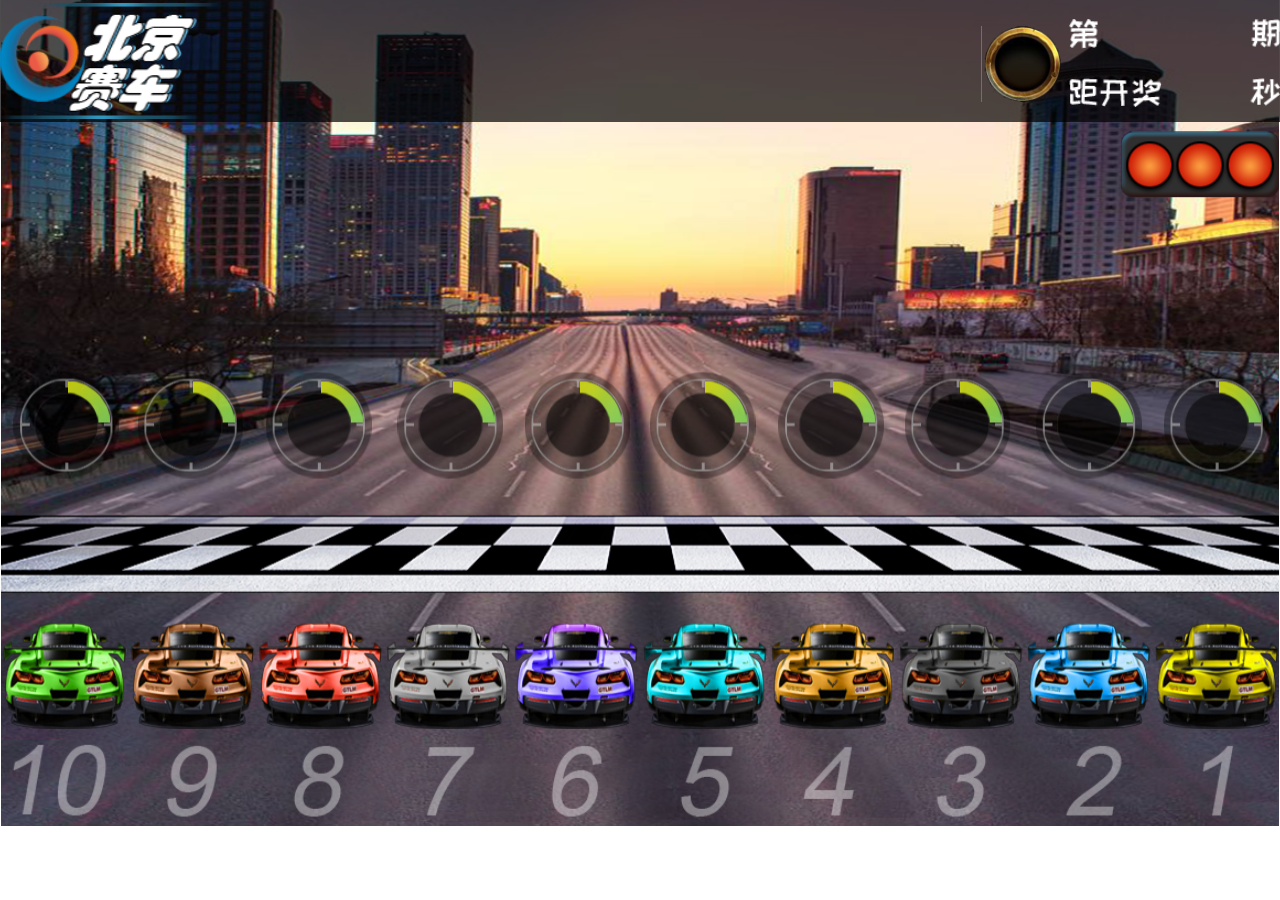
<file: bjscpk10/index.html>
<!DOCTYPE html>
<html>
	<head>
		<meta charset="utf-8">
		<meta name="format-detection" content="telephone=no">
		<meta name="viewport" content="width=device-width,initial-scale=1.0,minimum-scale=1.0,maximum-scale=1.0,user-scalable=no" />
		
		<title></title>
		<style>
			#ygsc .fantan,
			#ygsc .notfantan{
				display: none;
			}
		</style>
	</head>
	<link rel="stylesheet" href="../css/spine.css" type="text/css">
<body id="ygsc">
	
	<div id="Animation">
		<header id="headinfo">
			<ul>
				<li class="logoimg">
					<div class="alllogo"><img width="100%" src="../img/logo.png"></div>
					<div class="notfantan gamelogo "><img  width="100%" src="../img/logo/bjsc.png"></div>
					<div class="fantan gamelogo_ft"><img  width="100%" src="../img/logo/bjsc_ft.png"></div>
				</li>
				<li class="qiuhaos">
					<dl>
						<dd><span class=""></span></dd>
						<dd><span class=""></span></dd>
						<dd><span class=""></span></dd>
						<dd><span class=""></span></dd>
						<dd><span class=""></span></dd>
						<dd><span class=""></span></dd>
						<dd><span class=""></span></dd>
						<dd><span class=""></span></dd>
						<dd><span class=""></span></dd>
						<dd><span class=""></span></dd>
					</dl>
				</li>
				<li class="fantan">
					<div><i></i><span id="fantan"></span></div>
				</li>
				<li class="gameinfo">
					<p class="tip1"><img width="100%" src="../img/tip1.png" /><span id="drawIssue" style="transform: scale(1);"></span></p>
					<p class="tip2"><img width="100%" src="../img/tip2.png" /><span id="daojitime" style="font-size: 3vw;top:-0.035vw"></span></p>
					<p class="tip3" style="display: none;"><img width="60%" src="../img/tip3.png" /></span></p>
				</li>
			</ul>
		</header>
		<div class="winNum">
			<ul>
				<li><span class="no2"></span></li>
				<li><span class="no1"></span></li>
				<li><span class="no3"></span></li>
			</ul>
		</div>
		
		<div class="winCar">
			<ul>
				<li class="car_no2">
					<img src="../img/scno2/6.png"  />
				</li>
				<li class="car_no1">
					<img src="../img/scno1/10.png"  />
				</li>
				<li class="car_no3">
					<img src="../img/scno2/7.png"  />
				</li>
			</ul>
		</div>
		<div id="gameCanvas"></div>
		<div id="loading">
			<img src="../img/loading2.gif" />
		</div>
	</div>
	
	<script src="../js/jquery-3.1.0.min.js"></script>
	<script src="../js/three.min.js"></script>
    <!-- <script src="../js/Stats.js"></script>-->
	<script src="../js/spine-threejs.js"></script>
	<script src="../js/my-new-scene.js"></script>
<script>
	
	var saiche = {
		sence:null,
		vdata:{},
		fantan:"1",//是否蕃摊0不是；1是
		getData:{},
		urlType:"all",
		isPlaySence:false,//默认没有播放动画
		get_game_timmer:null,
		drawTime:null,
		isRefreshGetData:true,
		init:function(){
			var _this = this;
			
			var canshu = location.href.split('?')[1];
			if(canshu)
			{
				canshu = canshu.split("&");
				$.each(canshu,function(i,v){
					if(v&&(/^fantan=/).test(v)){
						_this.fantan = v.replace('fantan=', '');
					}
					if(v&&(/^type=/).test(v)){
						_this.urlType = v.replace('type=', '');
					}
				})
			}
			
			this.initPage();
			this.initData();
			this.sence = new mySence(this.vdata);
			this.sence.resetSpeed("onecar")
			this.refresh();
			this.bind();
			this.onloadImg();
		},
		initPage:function(){
			if(this.urlType == "game")
			{
				$("#headinfo").hide()
			}else
			{
				$("#headinfo").show()
			}
			if(this.fantan == "1")
			{
				$("#Animation").addClass("Animation_ft")
				$(".fantan").show()
				$(".notfantan").hide()
			}else
			{
				$(".fantan").hide()
				$(".notfantan").show()
			}
		},
		onloadImg:function(){
			var i = 1
			for(i;i<=10;i++)
			{
				var img=new Image();
				img.src="../img/scno1/"+ i +".png";
				img=new Image();
				img.src="../img/scno2/"+ i +".png";
//			    img.onload=function(){
//			        xx();
//			　　
//			    }
			}
			
		        
		},
		bind:function(){
			var _this = this;
			$(window).resize(function () {
				_this.sence.resize();
			})
			document.addEventListener("visibilitychange", function(){
		        if(document.hidden){
		            //这里写切换到后台的时候要保存的东西
		        }else{
		        	_this.resetplay()
		            //这里写重后台返回来的时候触发的方法    
		        }
		    });
		},
		initData:function(){
			var i = 0
			var carChild = {}
			for(i;i<10;i++)
			{
				var y = 238+(45*i)
				var carnum = (i+1)
				carChild["car"+carnum] = {
					id:20+i,
					animationame: "run_car"+carnum,
					x: 0,
					y: -y,
					z: 20,
					speedx:1,
					play:false,
					fixed:false,
					visible:false
				}
			}
			var gameData = {
				mainpage:{
					filename: "mainpage",
					visible:true,
					child:{
						mainpage:{
							id:2,
							animationame: "standby",
							x: 0,
							y: 0,
							z: 0,
							child:null,
							visible:true,
							play:true
						}
					}
				},
				onecar:{
					filename: "onecar",
					visible:false,
					child:carChild
				}
			}
			
			if(this.urlType != "head")
			{
				this.vdata = gameData
			}
		},
		refresh:function(){
			var _this = this;
			if(this.get_game_timmer)
			{
				clearInterval(this.get_game_timmer)
				this.get_game_timmer = null;
			}
			if(this.player_timmers)
			{
				clearInterval(this.player_timmers)
				this.player_timmers = null;
			}
			
			this.getGame();
			this.get_game_timmer = setInterval(function() {
				_this.getGame();
			}, 15000); 
		},
		refreshPlay:function()
		{
			var me = this;
			clearInterval(me.get_game_timmer)
			me.get_game_timmer = null;
			clearInterval(me.player_timmers)
			me.player_timmers = null;
			me.getGame();
			me.get_game_timmer = setInterval(function() {
				me.getGame();
			}, 15000); 
		},
		getGame: function() {
			var _this = this;
			$.ajax({
		         url: hostUrl +"index.php?r=sys/server-time",
		         type: "GET",
		         dataType: "jsonp",
		         jsonpCallback: "showData",  //指定回调函数名称
		         success: function (res) {
		         	if(res)
		         	{
		         		_this.getKJinfo(res)
		         	}else
		         	{
		         		_this.getGame();
		         	}
		            
		         },
		         error: function () {
		         	_this.getGame();
		         }
		  });
		},
		getKJinfo: function(res) {
			var _this = this;
			$.ajax({
		         url: hostUrl +"kaijiang/bjscpk10.json?v="+(new Date().getTime()),
		         type: "GET",
		         dataType: "json",
		         success: function (data) {
		         	_this.getData = data
		         	if(!data)
		         	{
		         		//如果没有数据，那么重新获取
		         		_this.getGame();
		         	}
		         	if(data.drawTime != _this.drawTime)
					{
						_this.setData(data)
					}
					var djstime = parseInt(new Date( data.drawTime.replace(/-/g, '/')).getTime()/1000);    // 当前时间戳
					djstime = djstime - res.server_time
		         	
		         	
		         	if(_this.drawTime && data.drawTime != _this.drawTime)
		         	{
		         		
		         		//如果原来的期数已经设置并存在，
		         		//并且和新获取的期数时间不一样
		         		//说明已经开奖
		         		if(_this.sence.getIsPlay("mainpage","run_BG")  || _this.urlType == "head")
		         		{
		         			_this.showWin(data)
		         		}
		         		
		         		
		         	}else{
		         		//开盘状态需要倒计时
		         		_this.countDown(djstime,data);
						
		         	}
		         	_this.drawTime = data.drawTime
		         	djstime = null
		         },
		         error: function () {
		         	_this.getKJinfo(res);
		         }
			});
		},
		countDown:function (djstime,data) {
			
			var _this = this
			_this.setMyTime(djstime,data);
			if(_this.player_timmers)
			{
				clearInterval(_this.player_timmers);
				_this.player_timmers = null;
			}
			
			_this.player_timmers = setInterval(function(){
				djstime--;
				_this.setMyTime(djstime,data);
			},1000);
		},
		setMyTime:function (time,data) {
			var _this = this;
			if(time == 4 )
			{
				_this.isPlaySence = false
			}
			if(time<0)
			{
				$("#daojitime").html("")
				
				if(_this.isRefreshGetData)
				{
					
					_this.isRefreshGetData = false
					var t=null
					t = setTimeout(function(){
						_this.refreshPlay()
						clearTimeout(t)
						t = null
						_this.isRefreshGetData = true
					},1000)
					
				}
				//return false;
			}else
			{
				
				if(_this.urlType != "game")
				{
					var drawTime = data.drawTime.substr(10,6);
					$("#daojitime").html(time);
				}
			}
			//如果倒计时4秒，那么就需要跑车了，开关打开
			if( _this.sence.getloadIsComplete())
			{
				//如果当前动画还未播放
				if(!_this.isPlaySence)
				{
					_this.isPlaySence = true
					if(time <= 4)
					{
						//倒计时到第四秒的时候就需要跑车了
						_this.paoche()
					}else
					{
						//如果倒计时>4，那么要一直显示车载等待状态
						_this.standby()
					}
				}
			}
		},
		standby: function(res) {
			//显示等待状态
			this.sence.addplay("mainpage","standby",true)
			if(this.urlType != "game"){
				$(".tip2").show()
				$(".tip3").hide()
			}
			
		},
		paoche: function(res) {
			
			var _this = this
			//开始准备跑
			this.sence.addplay("mainpage","ready",false)
			
			var t = null;
			//四秒后
			t = setTimeout(function(){
				//显示赛道
				//所有赛车开始跑
				_this.sence.addplay("mainpage","run_BG",true)
				_this.sence.setVisibleForGroup("onecar",true)
				_this.sence.addPlayProup("onecar")
				clearTimeout(t)
				t=null
			},4000)
			var t2 = null;
			//四秒后
			t2 = setTimeout(function(){
				//右上角显示等待开奖字样
				if(_this.urlType != "game"){
					$(".tip2").hide()
					$(".tip3").show()
				}
				clearTimeout(t2)
				t2=null
			},5000)
			
//			var t3=null
//			t3 = setTimeout(function(){
//				_this.showWin(_this.getData)
//				clearTimeout(t3)
//				t3 = null
//			},8000)
		},
		showRush:function(code,speedx,delay){
			var _this = this
			var t1 = null
			t1 = setTimeout(function(){
				_this.sence.addplay("car"+code,"run_car"+ code +"_rush",true)
			
				_this.sence.setchildData({name:"car"+code,data:{speedx : speedx,fixed : true}})
				clearTimeout(t1)
				t1=null
			},delay)
		},
		showWin : function(data){
			var _this = this;
			var i;
			for(i in data.code){
				var code = parseInt(data.code[i]);
				var speedx = 0;
				var delay = 600;
				if(i<=2)
				{
					speedx = 15 - (i*6/2);
					var delay = i+1
					delay *= delay
					_this.showRush(code,speedx,delay);
				}
			}
			
			//3秒后显示结束主场景
			var t1 = setTimeout(function(){
				_this.sence.setVisibleForGroup("onecar",false);
				_this.sence.addplay("mainpage","finish",true);
				clearTimeout(t1)
				t1=null
			},2500);
			var t4 = setTimeout(function(){
				
				_this.showHideWinNum("show",data.code[0],data.code[1],data.code[2])
				
				clearTimeout(t4)
				t4=null
				
			},2515);
//			var t5 = setTimeout(function(){
//				clearTimeout(t5)
//				t5=null
//			},2535);
			//10秒后，重置游戏画面，说明结束画面你用了15秒
			var t3 = null
			t3 = setTimeout(function(){
				_this.resetplay()
				clearTimeout(t3)
				t3=null
			},10000)
			
		},
		resetplay : function(){
			this.showHideWinNum()
			this.sence.resetGroup(["onecar","mainpage"])
			this.sence.resetSpeed("onecar")
			this.refreshPlay()
			this.isPlaySence = false
			
		},
		showHideWinNum: function(type,no1,no2,no3){
			if(this.urlType != "head")
			{
				var type = arguments[0]
				if(type == "show")
				{
					var no1 = parseInt(arguments[1]);
					var no2 = parseInt(arguments[2]);
					var no3 = parseInt(arguments[3]);
					
					$(".no1").html(no1)
					$(".no2").html(no2)
					$(".no3").html(no3)
					
					$(".car_no1 img").attr("src","../img/scno1/"+no1+".png");
					$(".car_no2 img").attr("src","../img/scno2/"+no2+".png");
					$(".car_no3 img").attr("src","../img/scno2/"+no3+".png");
					
					$(".winNum").show()
					$(".winCar").show()
				}else
				{
					$(".winNum").hide()
					$(".winCar").hide()
				}
			}
		},
		setData : function(data){
			var _this = this
			if(_this.urlType != "game"){
				//当前期数
				$("#drawIssue").html(data.drawIssue)
				if(_this.fantan == "1")
				{
					var fan = parseInt(data.code[0]) + parseInt(data.code[1]) + parseInt(data.code[2])
					fan = fan%4
					if(fan == 0)
					{
						fan = 4
					}
					$("#fantan").html(fan)
				}
				var i = 0
				for(i;i<10;i++)
				{
					var qiuhao = $(".qiuhaos dd:eq("+i+") span")
					qiuhao.removeClass()
					qiuhao.addClass("n"+parseInt(data.code[i]))
				}
				$("#ygsc .qiuhaos dl").show()
			
			}
		}
	}
	$(document).ready(function(){
	 	saiche.init()
	});

	
	
	
	
</script>
</body>
</html>
</file>
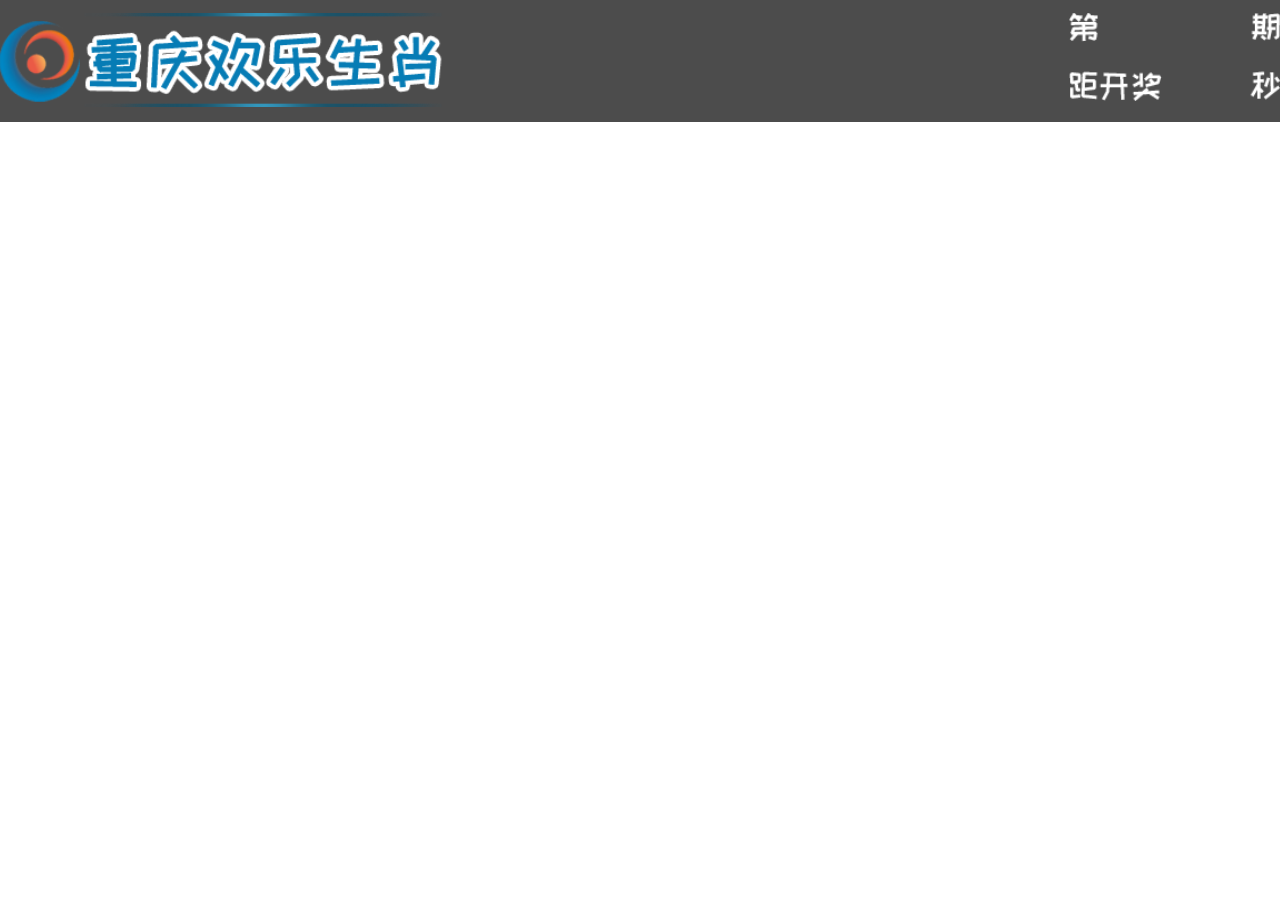
<file: cqssc2/index.html>
<!DOCTYPE html>
<html>
	<head>
		<meta charset="utf-8">
		<meta name="format-detection" content="telephone=no">
		<meta name="viewport" content="width=device-width,initial-scale=1.0,minimum-scale=1.0,maximum-scale=1.0,user-scalable=no" />
		
		<title></title>
		<style>
			#ygsc .fantan,
			#ygsc .notfantan{
				display: none;
			}
		</style>
	</head>
	<link rel="stylesheet" href="../css/spine.css" type="text/css">
<body id="ssc">
	
	<div id="Animation">
		<header id="headinfo">
			<ul>
				<li class="logoimg">
					<div class="alllogo"><img width="100%" src="../img/logo.png"></div>
					<div class="gamelogo "><img  width="100%" src="../img/logo/cqhlsx.png"></div>
				</li>
				<li class="qiuhaos">
					<dl>
						<dd><span class=""></span></dd>
						<dd><span class=""></span></dd>
						<dd><span class=""></span></dd>
						<dd><span class=""></span></dd>
						<dd><span class=""></span></dd>
					</dl>
				</li>
				<li class="fantan">
					<div>
						<span id="fantan1"></span>
					</div>
					<div>
						<span id="fantan2"></span>
					</div>
				</li>
				<li class="gameinfo">
					<p class="tip1"><img width="100%" src="../img/tip1.png" /><span id="drawIssue" style=""></span></p>
					<p class="tip2"><img width="100%" src="../img/tip2.png" /><span id="daojitime" style="font-size: 3vw;top:-0.035vw"></span></p>
					<p class="tip3" style="display: none;"><img width="60%" src="../img/tip3.png" /></span></p>
				</li>
			</ul>
		</header>
		<div class="winNum">
			<ul>
				<li id="num_no0"><span></span></li>
				<li id="num_no1"><span></span></li>
				<li id="num_no2"><span></span></li>
				<li id="num_no3"><span></span></li>
				<li id="num_no4"><span></span></li>
			</ul>
		</div>
		<div id="gameCanvas"></div>
		<div id="loading">
			<img src="../img/loading2.gif" />
		</div>
	</div>
	
	<script src="../js/jquery-3.1.0.min.js"></script>
	<script src="../js/three.min.js"></script>
    <!-- <script src="../js/Stats.js"></script>-->
	<script src="../js/spine-threejs.js"></script>
	<script src="../js/my-new-scene.js"></script>
<script>
	
	var saiche = {
		sence:null,
		vdata:{},
		fantan:"0",//是否蕃摊0不是；1是
		getData:{},
		urlType:"all",
		isPlaySence:false,//默认没有播放动画
		get_game_timmer:null,
		drawTime:null,
		isRefreshGetData:true,
		init:function(){
			var _this = this;
			
			var canshu = location.href.split('?')[1];
			if(canshu)
			{
				canshu = canshu.split("&");
				$.each(canshu,function(i,v){
					if(v&&(/^fantan=/).test(v)){
						_this.fantan = v.replace('fantan=', '');
					}
					if(v&&(/^type=/).test(v)){
						_this.urlType = v.replace('type=', '');
					}
				})
			}
			
			this.initPage();
			this.initData();
			this.sence = new mySence(this.vdata);
			
			this.refresh();
			this.bind();
		},
		initPage:function(){
			if(this.urlType == "game")
			{
				$("#headinfo").hide()
			}else
			{
				$("#headinfo").show()
			}
			if(this.fantan == "1")
			{
				$("#Animation").addClass("Animation_ft")
				$(".fantan").show()
				$(".notfantan").hide()
			}else
			{
				$(".fantan").hide()
				$(".notfantan").show()
			}
		},
		bind:function(){
			var _this = this;
			$(window).resize(function () {
				_this.sence.resize();
			})
			document.addEventListener("visibilitychange", function(){
		        if(document.hidden){
		            //这里写切换到后台的时候要保存的东西
		        }else{
		        	_this.resetplay()
		            //这里写重后台返回来的时候触发的方法    
		        }
		    });
		},
		initData:function(){
			var i = 0
			var dxdsChild = {}
			for(i;i<5;i++)
			{
				var x2 = 287.5+(145*i)
				dxdsChild["dx"+i] = {
					id:20+i,
					animationame: "big",
					x: x2,
					y: -350,
					z: 20,
					play:false,
					visible:false
				}
				dxdsChild["ds"+i] = {
					id:20+i,
					animationame: "Singular",
					x: x2,
					y: -537.5,
					z: 20,
					play:false,
					visible:false
				}
			}
			var gameData = {
				mainpage:{
					filename: "mainpage",
					visible:true,
					child:{
						mainpage:{
							id:2,
							animationame: "standby",
							x: 0,
							y: 0,
							z: -1,
							child:null,
							play:false,
							visible:true
						}
					}
				},
				dxds:{
					filename: "dxds",
					visible:false,
					child:dxdsChild
				}
			}
			if(this.urlType == "head")
			{
				this.vdata = {}
			}else
			{
				this.vdata = gameData
			}
		},
		refresh:function(){
			var _this = this;
			if(this.get_game_timmer)
			{
				clearInterval(this.get_game_timmer)
				this.get_game_timmer = null;
			}
			if(this.player_timmers)
			{
				clearInterval(this.player_timmers)
				this.player_timmers = null;
			}
			
			this.getGame();
			this.get_game_timmer = setInterval(function() {
				_this.getGame();
			}, 15000); 
		},
		refreshPlay:function()
		{
			var me = this;
			clearInterval(me.get_game_timmer)
			me.get_game_timmer = null;
			clearInterval(me.player_timmers)
			me.player_timmers = null;
			me.getGame();
			me.get_game_timmer = setInterval(function() {
				me.getGame();
			}, 15000); 
		},
		getGame: function() {
			var _this = this;
			$.ajax({
		         url: hostUrl +"index.php?r=sys/server-time",
		         type: "GET",
		         dataType: "jsonp",
		         jsonpCallback: "showData",  //指定回调函数名称
		         success: function (res) {
		         	if(res)
		         	{
		         		_this.getKJinfo(res)
		         	}else
		         	{
		         		_this.getGame();
		         	}
		            
		         },
		         error: function () {
		         	_this.getGame();
		         }
		  });
		},
		getKJinfo: function(res) {
			var _this = this;
			$.ajax({
		         url: hostUrl +"kaijiang/cqssc.json?v="+(new Date().getTime()),
		         type: "GET",
		         dataType: "json",
		         success: function (data) {
		         	_this.getData = data
		         	if(!data)
		         	{
		         		//如果没有数据，那么重新获取
		         		_this.getGame();
		         	}
		         	if(data.drawTime != _this.drawTime)
					{
						_this.setData(data)
					}
					var djstime = parseInt(new Date( data.drawTime.replace(/-/g, '/')).getTime()/1000);    // 当前时间戳
					djstime = djstime - res.server_time
		         	
		         	
		         	if(_this.drawTime && data.drawTime != _this.drawTime)
		         	{
		         		
		         		//如果原来的期数已经设置并存在，
		         		//并且和新获取的期数时间不一样
		         		//说明已经开奖
		         		if(_this.sence.getIsPlay("mainpage","start")  || _this.urlType == "head")
		         		{
		         			_this.showWin(data)
		         		}
		         		
		         		
		         	}else{
		         		//开盘状态需要倒计时
		         		_this.countDown(djstime,data);
						
		         	}
		         	_this.drawTime = data.drawTime
		         	djstime = null
		         },
		         error: function () {
		         	_this.getKJinfo(res);
		         }
			});
		},
		countDown:function (djstime,data) {
			
			var _this = this
			_this.setMyTime(djstime,data);
			if(_this.player_timmers)
			{
				clearInterval(_this.player_timmers);
				_this.player_timmers = null;
			}
			
			_this.player_timmers = setInterval(function(){
				djstime--;
				_this.setMyTime(djstime,data);
			},1000);
		},
		setMyTime:function (time,data) {
			var _this = this;
			if(time == 0 )
			{
				_this.isPlaySence = false
			}
			if(time<0)
			{
				$("#daojitime").html("")
				
				if(_this.isRefreshGetData)
				{
					
					_this.isRefreshGetData = false
					var t=null
					t = setTimeout(function(){
						_this.refreshPlay()
						clearTimeout(t)
						t = null
						_this.isRefreshGetData = true
					},1000)
					
				}
				//return false;
			}else
			{
				
				if(_this.urlType != "game")
				{
					var drawTime = data.drawTime.substr(10,6);
					$("#daojitime").html(time);
				}
			}
			//如果倒计时4秒，那么就需要跑车了，开关打开
			if( _this.sence.getloadIsComplete())
			{
				//如果当前动画还未播放
				if(!_this.isPlaySence)
				{
					_this.isPlaySence = true
					if(time <= 0)
					{
						//倒计时到第四秒的时候就需要跑车了
						_this.paoche()
					}else
					{
						//如果倒计时>4，那么要一直显示车载等待状态
						_this.standby()
					}
				}
			}
		},
		standby: function(res) {
			//显示等待状态
			this.sence.addplay("mainpage","standby",true)
			if(this.urlType != "game"){
				$(".tip2").show()
				$(".tip3").hide()
			}
			
		},
		paoche: function(res) {
			var _this = this
			var basetime = 0
			
			//解决开门直接打开问题
			if(_this.sence.getIsPlay("mainpage","standby"))
     		{
     			this.sence.addplay("mainpage","start",false)
     		}else
     		{
     			basetime = 500
     			this.sence.addplay("mainpage","standby",true)
     			var t = setTimeout(function(){
					_this.sence.addplay("mainpage","start",false)
					clearTimeout(t)
					t=null
				},basetime)
     		}
			//开始准备跑
			
			var t2 = null;
			//四秒后
			t2 = setTimeout(function(){
				//右上角显示等待开奖字样
				if(_this.urlType != "game"){
					$(".tip2").hide()
					$(".tip3").show()
				}
				clearTimeout(t2)
				t2=null
			},basetime+1000)
			
//			var t3=null
//			t3 = setTimeout(function(){
//				_this.showWin(_this.getData)
//				clearTimeout(t3)
//				t3 = null
//			},basetime+10000)
		},
		showWin : function(data){
			var _this = this;
			_this.sence.addplay("mainpage","open",false)
			if(this.urlType != "head")
			{
				var i;
				$(".winNum span").removeClass()
				for(i in data.code){
					var x = 115+(58*i)
					var code = parseInt(data.code[i])
					$("#num_no"+(i)+" span").addClass("n"+code)
					
					//_this.sence.addImg("img/"+data.code[i]+".png","kjnum"+i,x,-177,23,38,38)
					if(code >= 5)
					{
						_this.sence.addplay("dx"+i,"big",true)
					}else
					{
						_this.sence.addplay("dx"+i,"small",true)
					}
					
					if((data.code[i])%2 ==0)
					{
						_this.sence.addplay("ds"+i,"Evennumbers",false)
					}else
					{
						_this.sence.addplay("ds"+i,"Singular",false)
					}
				}
				var t = null;
				t = setTimeout(function(){
					_this.sence.setVisibleForGroup("dxds",true)
					$(".winNum").show()
					clearTimeout(t)
					t=null
				},500)
			}
			var t1 = null;
			t1 = setTimeout(function(){
				_this.sence.resetGroup(["dxds"])
				$(".winNum").hide()
				clearTimeout(t1)
				t1=null
			},2500)
			//10秒后，重置游戏画面，说明结束画面你用了15秒
			var t2 = null
			t2 = setTimeout(function(){
				_this.resetplay()
				clearTimeout(t2)
				t2=null
			},3300)
			
		},
		resetplay : function(){
			this.showHideWinNum()
			this.sence.resetPlays(["mainpage"])
			this.refreshPlay()
			this.isPlaySence = false
			
		},
		showHideWinNum: function(type,no1,no2,no3){
			if(this.urlType != "head")
			{
				var type = arguments[0]
				if(type == "show")
				{
					var no1 = parseInt(arguments[1]);
					var no2 = parseInt(arguments[2]);
					var no3 = parseInt(arguments[3]);
					
					$("#fix_no1").addClass("n" + no1);
					$("#fix_no2").addClass("n" + no2);
					$("#fix_no3").addClass("n" + no3);
					
					$(".winFix").show()
				}else
				{
					$(".winFix").hide()
				}
			}
		},
		setData : function(data){
			var _this = this
			if(_this.urlType != "game"){
				//当前期数
				
				$("#drawIssue").html(data.drawIssue)
				if(_this.fantan == "1")
				{
					var fan = parseInt(data.code[0]) + parseInt(data.code[1]) + parseInt(data.code[2]) + parseInt(data.code[3]) + parseInt(data.code[4])
					$("#fantan2").html(fan)
					fan = fan%4
					if(fan == 0)
					{
						fan = 4
					}
					$("#fantan1").html(fan)
				}
				var i = 0
				for(i;i<5;i++)
				{
					var qiuhao = $(".qiuhaos dd:eq("+i+") span")
					qiuhao.removeClass()
					qiuhao.addClass("n"+parseInt(data.code[i]))
				}
				$(".qiuhaos dl").show()
			
			}
		}
	}
	$(document).ready(function(){
	 	saiche.init()
	});

	
	
	
	
</script>
</body>
</html>
</file>
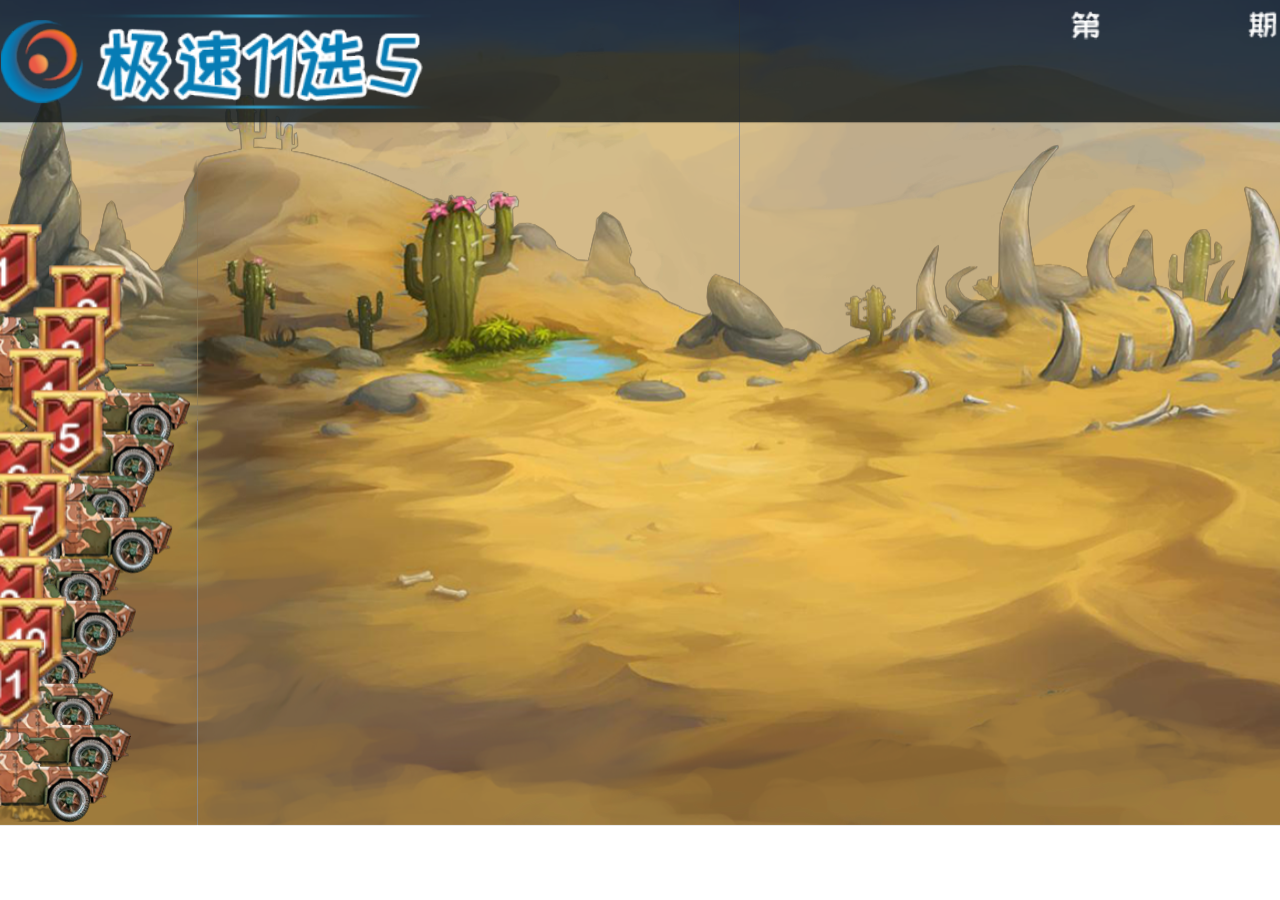
<file: js11x5/index.html>
<!DOCTYPE html>
<html>
	<head>
		<meta charset="utf-8">
		<meta name="format-detection" content="telephone=no">
		<meta name="viewport" content="width=device-width,initial-scale=1.0,minimum-scale=1.0,maximum-scale=1.0,user-scalable=no" />
		<title></title>
		
	</head>
	<style>
		* { margin: 0; padding: 0; list-style: none;font-family: "微软雅黑";}
		#Animation{
			position: relative;
		}
		#gameCanvas{
			float: left;
		}
		.timeDJS{
			position: absolute; width: 100% ;height: 100%;
			background: rgba(0,0,0,0.1);
			z-index: 2;
			text-align: center;
		}
		.timeDJS span{
			color: #fff;
			font-size: 3.5em;
			font-weight: bold;
		}
		#loading{
			position: absolute; width: 100% ;height: 100%;
			background: rgba(0,0,0,0.1);
			z-index: 2;
			text-align: center;
			line-height: 10em;
		}
	</style>
<body>
	<div id="headCanvas"></div>
	<div id="Animation">
		<div id="gameCanvas"></div>
		<div id="loading">
			<img src="../img/loading2.gif" />
		</div>
		<!--<div class="timeDJS"><span id="daojishi"></span></div>-->
	</div>
	<script src="../js/jquery-3.1.0.min.js"></script>
	<script src="../js/three.min.js"></script>
	<script src="../js/spine-threejs.js"></script>
	<script src="../js/my-scene.js"></script>
<script>
	
	var saiche = {
		sence:null,
		vdata:{},
		getData:{},
		urlType:"all",
		isPlaySence:false,//默认没有播放动画
		get_game_timmer:null,
		drawTime:null,
		isRefreshGetData:true,
		fj_timmer:null,//飞机定时器
		fj_time:0,//飞机飞了几秒
		init:function(){
			var _this = this;
			
			var canshu = location.href.split('?')[1];
			if(canshu)
			{
				canshu = canshu.split("&");
				$.each(canshu,function(i,v){
					
					if(v&&(/^type=/).test(v)){
						_this.urlType = v.replace('type=', '');
					}
				})
			}
			//console.log(this.vdata)
			this.initData()
			this.sence = new mySence(this.vdata,[
				{
					name:"qiuhao",
					img:"../img/shuzi_max.png"
				}
			]);
			this.sence.resetSpeed("onecar")
			this.showtitle();
			this.refresh();
			this.bind();
		},
		bind:function(){
			var _this = this;
			$(window).resize(function () {
				_this.sence.resize();
			})
			document.addEventListener("visibilitychange", function(){
       
		        if(document.hidden){
		            //这里写切换到后台的时候要保存的东西
		            
		        }else{
		        	
		        	_this.resetplay()
		            //这里写重后台返回来的时候触发的方法    
		        }
		    });
		},
		showtitle:function(){
			if(this.urlType != "game"){
				this.sence.addImg("../img/BG.png","bg",0,0,20,1160,100)
				this.sence.addImg("../img/logo.png","logoImg",16,-28,21,30,30)
				this.sence.addImg("../img/logo_13.png","logoName",94,-28,22,130,34)
				this.sence.addImg("../img/tip1.png","tip1",425,-15,23,74,10)
				
			}
		},
		initData:function(){
			var i = 0
			var carChild = {}
			for(i;i<11;i++)
			{
				var y = 153+(15*i)
				var carnum = (i+1)
				carChild["car"+carnum] = {
					id:20+i,
					animationame: "run",
					x: 0,
					y: -y,
					z: 0+i,
					qiuhao: carnum,
					speedx:1,
					play:true,
					loop:true,
					fixed:false,
					//scale:0.9,
					visible:true
				}
			}
			
			var mainpageChild = {
				mainpage:{
					id:2,
					animationame: "standby",
					x: 0,
					y: 0,
					z: -1,
					child:null,
					play:true,
					loop:true,
					visible:true
				},
				ready:{
					id:2,
					animationame: "ready",
					x: 0,
					y: -30,
					z: 1,
					child:null,
					play:false,
					visible:false
				},
				end:{
					id:2,
					animationame: "end",
					x: 0,
					y: 0,
					z: 3,
					child:null,
					play:false,
					speedx:-3,
					fixed:true,
					leftEnd : -80,
					visible:false
				}
			}
			var ii = 1
			for(ii;ii<=6;ii++)
			{
				var x = (Math.random()* 500) - 200;
				var y = (Math.random()* 100)-50;
				mainpageChild["start"+ii] = {
					id:33+ii,
					animationame: "start",
					x: x,
					y: y,
					z: 15,
					child:null,
					play:false,
					visible:false
				}
			}
			var gameData = {
				mainpage:{
					filename: "mainpage",
					child:mainpageChild
				},
				onecar:{
					filename: "onecar",
					child:carChild
				}
			}
			if(this.urlType == "head")
			{
				this.vdata = {}
			}else
			{
				this.vdata = gameData
			}
		},
		refresh:function(){
			var _this = this;
			if(this.get_game_timmer)
			{
				clearInterval(this.get_game_timmer)
				this.get_game_timmer = null;
			}
			if(this.player_timmers)
			{
				clearInterval(this.player_timmers)
				this.player_timmers = null;
			}
			
			this.getGame();
			this.get_game_timmer = setInterval(function() {
				_this.getGame();
			}, 15000); 
		},
		refreshPlay:function()
		{
			var me = this;
			clearInterval(me.get_game_timmer)
			me.get_game_timmer = null;
			clearInterval(me.player_timmers)
			me.player_timmers = null;
			me.getGame();
			me.get_game_timmer = setInterval(function() {
				me.getGame();
			}, 15000); 
		},
		getGame: function() {
			var _this = this;
			$.ajax({
		         url: hostUrl +"index.php?r=sys/server-time",
		         type: "GET",
		         dataType: "jsonp",
		         jsonpCallback: "showData",  //指定回调函数名称
		         success: function (res) {
		         	if(res)
		         	{
		         		_this.getKJinfo(res)
		         	}else
		         	{
		         		_this.getGame();
		         	}
		         },
		         error: function () {
		         	_this.getGame();
		         }
		  });
		},
		getKJinfo: function(res) {
			var _this = this;
			$.ajax({
		         url: hostUrl +"kaijiang/js11x5.json?v=1558406231542",
		         type: "GET",
		         dataType: "json",
		         success: function (data) {
		         	_this.getData = data
		         	if(!data)
		         	{
		         		//如果没有数据，那么重新获取
		         		_this.getGame();
		         	}
		         	if(data.drawTime != _this.drawTime)
					{
						//_this.setData(data)
					}
					var djstime = parseInt(new Date( data.drawTime.replace(/-/g, '/')).getTime()/1000);    // 当前时间戳
					djstime = djstime - res.server_time
		         	
		         	
		         	if(_this.drawTime && data.drawTime != _this.drawTime)
		         	{
		         		//console.log(djstime)
		         		//如果原来的期数已经设置并存在，
		         		//并且和新获取的期数时间不一样
		         		//说明已经开奖
		         		if(_this.fj_timmer != null)//如果飞机还在非，就播放开奖动画
						{
			         		_this.showWin(data)
			         	}
		         		
		         		
		         	}else{
		         		//开盘状态需要倒计时
		         		_this.countDown(djstime,data);
						
		         	}
		         	_this.drawTime = data.drawTime
		         	djstime = null
		         },
		         error: function () {
		         	_this.getKJinfo(res);
		         }
			});
		},
		countDown:function (djstime,data) {
			
			var _this = this
			_this.setMyTime(djstime,data);
			if(_this.player_timmers)
			{
				clearInterval(_this.player_timmers);
				_this.player_timmers = null;
			}
			
			_this.player_timmers = setInterval(function(){
				djstime--;
				_this.setMyTime(djstime,data);
			},1000);
		},
		setMyTime:function (time,data) {
			var _this = this;
			_this.fj_time++
			if(time == 0 )
			{
				_this.isPlaySence = false
			}
			if(time<0)
			{
				
				//$("#daojishi").hide()
				_this.sence.clearText(["daojitime"])
				if(_this.isRefreshGetData)
				{
					
					_this.isRefreshGetData = false
					var t=null
					t = setTimeout(function(){
						_this.refreshPlay()
						clearTimeout(t)
						t = null
						_this.isRefreshGetData = true
					},1000)
					
				}
				//return false;
			}else
			{
				
				if(_this.urlType != "game")
				{
					var drawTime = data.drawTime.substr(10,6);
					_this.sence.addText("daojitime",""+time,436,-38,12,"#ffdd00")
					drawTime = null
				}
				//$("#daojishi").show()
			}
			
			//如果倒计时4秒，那么就需要跑车了，开关打开
			if( _this.sence.getloadIsComplete())
			{
				//如果当前动画还未播放
				if(!_this.isPlaySence)
				{
					//
					_this.isPlaySence = true
					if(time <= 0)
					{
						_this.setData(data,"qishu")
						//倒计时到第四秒的时候就需要跑车了
						_this.paoche()
					}else
					{
						_this.setData(data)
						//如果倒计时>4，那么要一直显示车载等待状态
						_this.standby()
					}
					return
				}
				
			}
		},
		standby: function(res) {
			var _this = this
			//_this.resetplay()
			//显示等待状态
			//this.sence.addplay("mainpage","standby",true)
			if(this.urlType != "game"){
				this.sence.addImg("../img/tip2.png","tip2",425,-38,23,74,10)
			}
		},
		paoche: function(res) {
			var _this = this
			_this.clearQiuhao()
			this.sence.changeSpeed("onecar",2)
			//开始准备跑
			if(_this.fj_timmer != null)
			{
				clearInterval(_this.fj_timmer)
				_this.fj_timmer = null
			}
			_this.sence.addplay("ready","ready",false)
			_this.fj_timmer = setInterval(function(){
				_this.fj_time = 0
				_this.sence.addplay("ready","ready",false)
			},5000)
			
			
			var t2 = null;
			//四秒后
			t2 = setTimeout(function(){
				//右上角显示等待开奖字样
				if(_this.urlType != "game"){
					_this.sence.addImg("../img/tip3.png","tip2",407,-38,23,35,10)
				}
				clearTimeout(t2)
				t2=null
			},1000)
			
//			var t3=null
//			t3 = setTimeout(function(){
//				_this.showWin(_this.getData)
//				clearTimeout(t3)
//				t3 = null
//			},1000)
		},
		zhaCars : function(data){
			var _this = this;
			
			
			for(var i in data)
			{
				var carnum = parseInt(i)+1
				_this.sence.resetXYFromeOther("start"+carnum,data[i],"onecar",-200,280,function(){
					_this.sence.addplay("start"+carnum,"start",true)
				})
				
			}
			var t1 = null;
			t1 = setTimeout(function(){
				_this.sence.setEmptyAnimations(data)
				clearTimeout(t1)
				t1=null
			},1200)
			var t2 = null;
			t2 = setTimeout(function(){
				_this.sence.resetPlays(["start1","start2","start3","start4","start5","start6"])
				clearTimeout(t2)
				t2=null
			},1500)
		},
		showWin : function(data){
			var _this = this;
			//飞机播放完最后一遍，就不让播放了
			if(_this.fj_timmer != null)
			{
				clearInterval(_this.fj_timmer)
				_this.fj_timmer = null
				
			}
			
			var baseTime = (5 - _this.fj_time)*1000//飞机还有几秒飞完
			var t = setTimeout(function(){
				_this.sence.setEmptyAnimations(["ready"])
				var zhacars = []
				_this.sence.addplay("end","end",false)
				var i=1;
				for(i;i<=11;i++)
				{
					var code = i
					if(code<10){
					  code =  '0'+code;
					}
					if(data.code.indexOf(""+code)>-1)
					{
						_this.sence.setchildData({name:"car"+i,data:{speedx : 3,fixed : true,rightEnd : window.innerWidth+30}})
						
					}else
					{
						zhacars.push("car"+i)
						
					}
				}
				_this.zhaCars(zhacars)
				clearTimeout(t)
				t=null
			},baseTime)
			
			var t1 = null;
			t1 = setTimeout(function(){
				//跑道动画停止
				_this.sence.clearTrack("mainpage","standby",false)
				var i;
				for(i in data.code){
					var code = parseInt(data.code[i]);
					_this.sence.addplay("car"+code,"standby",true)
				}
				_this.setData(data)
				clearTimeout(t1)
				t1=null
			},baseTime+2000);
			
			//10秒后，重置游戏画面，说明结束画面你用了15秒
			var t3 = null
			t3 = setTimeout(function(){
				_this.resetplay()
				clearTimeout(t3)
				t3=null
			},baseTime+5500)
			
		},
		resetplay : function(){
			if(_this.fj_timmer != null)
			{
				clearInterval(_this.fj_timmer)
				_this.fj_timmer = null
				
			}
			this.sence.resetGroup(["onecar","mainpage"])
			this.sence.resetSpeed("onecar")
			this.refreshPlay()
			this.isPlaySence = false
			//$("#daojishi").show()
		},
		clearQiuhao : function(){
			var i = 0;
			var ar = []
			for(i;i<5;i++)
			{
				ar.push("num"+i)
			}
			this.sence.clearImg(ar)
		},
		setData : function(){
			var data = arguments[0]
			var type = "all"
			if(arguments[1])
			{
				type = arguments[1]
			}
			var _this = this
			if(_this.urlType != "game"){
				var loadIsComplete= _this.sence.getloadIsComplete()
				if(loadIsComplete)
				{
					if(type == "qishu" || type == "all")
					{
						//当前期数
						_this.sence.addText("drawIssue",""+data.drawIssue,425,-15,5.5,"#ffdd00")
					}
					
					if(type == "qiuhao" || type == "all")
					{
						var i = 0;
						for(i;i<5;i++)
						{
							var x = 195+(38*i);
							var vec = _this.getvec(parseInt(data.code[i]))
						
							_this.sence.addMaterial("qiuhao","num"+i,32,32,vec,x,-27,23)
							//_this.sence.addImg("../img/shuzi/"+parseInt(data.code[i])+".png","topnum"+i,x,-27,23,28,28);
							//_this.sence.addImg("img/"+parseInt(data.code[i])+".png","topnum"+i,x,-28,23,29,34);
						}
					}
				}
			
			}
			
		},
		getvec : function(code){
			var oneh = 1/6
			var line1 = 1
			var line2 = oneh*5
			var line3 = oneh*4
			var line4 = oneh*3
			var line5 = oneh*2
			var line6 = oneh
			var line7 = 0
			if(code == "0")
			{
				
				return [0,line1,0,line2,.5,line2,.5,line1,]
			}else if(code == "1"){
				return [0.5,line1,0.5,line2,1,line2,1,line1,]
			}else if(code == "2"){
				return [0,line2,0,line3,.5,line3,.5,line2,]
			}else if(code == "3"){
				return [0.5,line2,0.5,line3,1,line3,1,line2,]
			}else if(code == "4"){
				return [0,line3,0,line4,.5,line4,.5,line3,]
			}else if(code == "5"){
				return [0.5,line3,0.5,line4,1,line4,1,line3,]
			}else if(code == "6"){
				return [0,line4,0,line5,.5,line5,.5,line4,]
			}else if(code == "7"){
				return [0.5,line4,0.5,line5,1,line5,1,line4,]
			}else if(code == "8"){
				return [0,line5,0,line6,.5,line6,.5,line5,]
			}else if(code == "9"){
				return [0.5,line5,0.5,line6,1,line6,1,line5,]
			}else if(code == "10"){
				return [0,line6,0,line7,.5,line7,.5,line6,]
			}else if(code == "11"){
				return [0.5,line6,0.5,line7,1,line7,1,line6,]
			}
		}
	}
	$(document).ready(function(){
	 	saiche.init()
	});

	
	
	
	
</script>
</body>
</html>
</file>
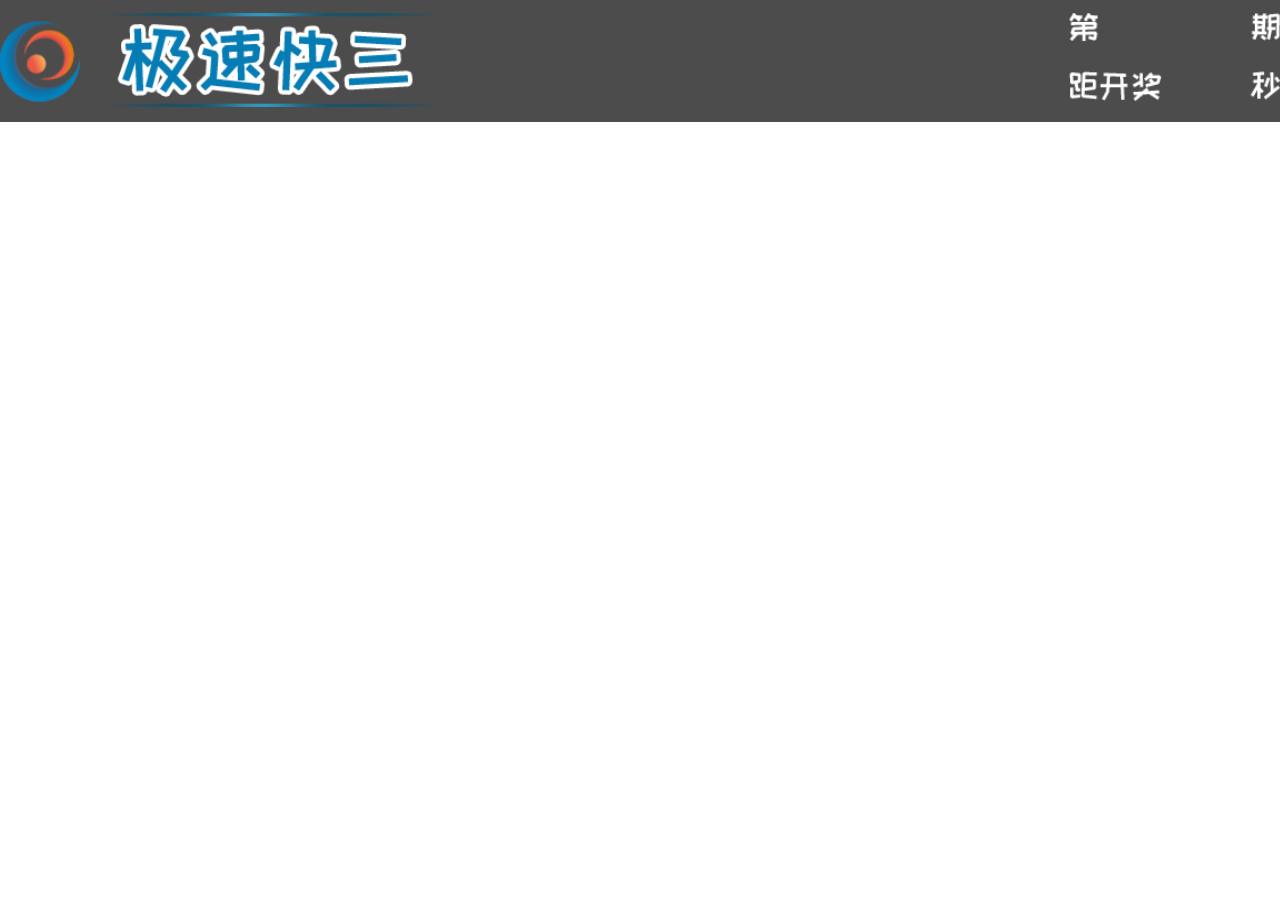
<file: jsks/index.html>
<!DOCTYPE html>
<html>
	<head>
		<meta charset="utf-8">
		<meta name="format-detection" content="telephone=no">
		<meta name="viewport" content="width=device-width,initial-scale=1.0,minimum-scale=1.0,maximum-scale=1.0,user-scalable=no" />
		
		<title></title>
		<style>
			#ygsc .fantan,
			#ygsc .notfantan{
				display: none;
			}
		</style>
	</head>
	<link rel="stylesheet" href="../css/spine.css" type="text/css">
<body id="ssc"  class="jsks">
	
	<div id="Animation">
		<header id="headinfo">
			<ul>
				<li class="logoimg">
					<div class="alllogo"><img width="100%" src="../img/logo.png"></div>
					<div class="gamelogo "><img  width="100%" src="../img/logo/jsks.png"></div>
				</li>
				<li class="qiuhaos">
					<dl>
						<dd><span class=""></span></dd>
						<dd><span class=""></span></dd>
						<dd><span class=""></span></dd>
					</dl>
				</li>
				<li class="fantan">
					<div>
						<span id="fantan1"></span>
					</div>
					<div>
						<span id="fantan2"></span>
					</div>
				</li>
				<li class="gameinfo">
					<p class="tip1"><img width="100%" src="../img/tip1.png" /><span id="drawIssue" style=""></span></p>
					<p class="tip2"><img width="100%" src="../img/tip2.png" /><span id="daojitime"></span></p>
					<p class="tip3" style="display: none;"><img width="60%" src="../img/tip3.png" /></span></p>
				</li>
			</ul>
		</header>
		<div class="winNum">
			<ul>
				<li id="num_no0"><span class=""></span></li>
				<li id="num_no1"><span class=""></span></li>
				<li id="num_no2"><span class=""></span></li>
			</ul>
		</div>
		<div id="gameCanvas"></div>
		<div id="loading">
			<img src="../img/loading2.gif" />
		</div>
	</div>
	
	<script src="../js/jquery-3.1.0.min.js"></script>
	<script src="../js/three.min.js"></script>
    <!-- <script src="../js/Stats.js"></script>-->
	<script src="../js/spine-threejs.js"></script>
	<script src="../js/my-new-scene.js"></script>
<script>
	
	var saiche = {
		sence:null,
		vdata:{},
		fantan:"0",//是否蕃摊0不是；1是
		getData:{},
		urlType:"all",
		isPlaySence:false,//默认没有播放动画
		get_game_timmer:null,
		drawTime:null,
		isRefreshGetData:true,
		init:function(){
			var _this = this;
			
			var canshu = location.href.split('?')[1];
			if(canshu)
			{
				canshu = canshu.split("&");
				$.each(canshu,function(i,v){
					if(v&&(/^fantan=/).test(v)){
						_this.fantan = v.replace('fantan=', '');
					}
					if(v&&(/^type=/).test(v)){
						_this.urlType = v.replace('type=', '');
					}
				})
			}
			
			this.initPage();
			this.initData();
			this.sence = new mySence(this.vdata);
			
			this.refresh();
			this.bind();
		},
		initPage:function(){
			if(this.urlType == "game")
			{
				$("#headinfo").hide()
			}else
			{
				$("#headinfo").show()
			}
			if(this.fantan == "1")
			{
				$("#Animation").addClass("Animation_ft")
				$(".fantan").show()
				$(".notfantan").hide()
			}else
			{
				$(".fantan").hide()
				$(".notfantan").show()
			}
		},
		bind:function(){
			var _this = this;
			$(window).resize(function () {
				_this.sence.resize();
			})
			document.addEventListener("visibilitychange", function(){
		        if(document.hidden){
		            //这里写切换到后台的时候要保存的东西
		        }else{
		        	_this.resetplay()
		            //这里写重后台返回来的时候触发的方法    
		        }
		    });
		},
		initData:function(){
			var i = 0
			var gameData = {
				mainpage:{
					filename: "mainpage",
					visible:true,
					child:{
						mainpage:{
							id:2,
							animationame: "Standby",
							x: 0,
							y: 0,
							z: -1,
							child:null,
							play:false,
							visible:true
						}
					}
				}
			}
			if(this.urlType == "head")
			{
				this.vdata = {}
			}else
			{
				this.vdata = gameData
			}
		},
		refresh:function(){
			var _this = this;
			if(this.get_game_timmer)
			{
				clearInterval(this.get_game_timmer)
				this.get_game_timmer = null;
			}
			if(this.player_timmers)
			{
				clearInterval(this.player_timmers)
				this.player_timmers = null;
			}
			
			this.getGame();
			this.get_game_timmer = setInterval(function() {
				_this.getGame();
			}, 15000); 
		},
		refreshPlay:function()
		{
			var me = this;
			clearInterval(me.get_game_timmer)
			me.get_game_timmer = null;
			clearInterval(me.player_timmers)
			me.player_timmers = null;
			me.getGame();
			me.get_game_timmer = setInterval(function() {
				me.getGame();
			}, 15000); 
		},
		getGame: function() {
			var _this = this;
			$.ajax({
		         url: hostUrl +"index.php?r=sys/server-time",
		         type: "GET",
		         dataType: "jsonp",
		         jsonpCallback: "showData",  //指定回调函数名称
		         success: function (res) {
		         	if(res)
		         	{
		         		_this.getKJinfo(res)
		         	}else
		         	{
		         		_this.getGame();
		         	}
		            
		         },
		         error: function () {
		         	_this.getGame();
		         }
		  });
		},
		getKJinfo: function(res) {
			var _this = this;
			$.ajax({
		         url: hostUrl +"kaijiang/jsks.json?v="+(new Date().getTime()),
		         type: "GET",
		         dataType: "json",
		         success: function (data) {
		         	_this.getData = data
		         	if(!data)
		         	{
		         		//如果没有数据，那么重新获取
		         		_this.getGame();
		         	}
		         	if(data.drawTime != _this.drawTime)
					{
						_this.setData(data)
					}
					var djstime = parseInt(new Date( data.drawTime.replace(/-/g, '/')).getTime()/1000);    // 当前时间戳
					djstime = djstime - res.server_time
		         	
		         	
		         	if(_this.drawTime && data.drawTime != _this.drawTime)
		         	{
		         		
		         		//如果原来的期数已经设置并存在，
		         		//并且和新获取的期数时间不一样
		         		//说明已经开奖
		         		if(_this.sence.getIsPlay("mainpage","start")  || _this.urlType == "head")
		         		{
		         			_this.showWin(data)
		         		}
		         		
		         		
		         	}else{
		         		//开盘状态需要倒计时
		         		_this.countDown(djstime,data);
						
		         	}
		         	_this.drawTime = data.drawTime
		         	djstime = null
		         },
		         error: function () {
		         	_this.getKJinfo(res);
		         }
			});
		},
		countDown:function (djstime,data) {
			
			var _this = this
			_this.setMyTime(djstime,data);
			if(_this.player_timmers)
			{
				clearInterval(_this.player_timmers);
				_this.player_timmers = null;
			}
			
			_this.player_timmers = setInterval(function(){
				djstime--;
				_this.setMyTime(djstime,data);
			},1000);
		},
		setMyTime:function (time,data) {
			var _this = this;
			if(time == 0 )
			{
				_this.isPlaySence = false
			}
			if(time<0)
			{
				$("#daojitime").html("")
				
				if(_this.isRefreshGetData)
				{
					
					_this.isRefreshGetData = false
					var t=null
					t = setTimeout(function(){
						_this.refreshPlay()
						clearTimeout(t)
						t = null
						_this.isRefreshGetData = true
					},1000)
					
				}
				//return false;
			}else
			{
				
				if(_this.urlType != "game")
				{
					var drawTime = data.drawTime.substr(10,6);
					$("#daojitime").html(time);
				}
			}
			//如果倒计时4秒，那么就需要跑车了，开关打开
			if( _this.sence.getloadIsComplete())
			{
				//如果当前动画还未播放
				if(!_this.isPlaySence)
				{
					_this.isPlaySence = true
					if(time <= 0)
					{
						//倒计时到第四秒的时候就需要跑车了
						_this.paoche()
					}else
					{
						//如果倒计时>4，那么要一直显示车载等待状态
						_this.standby()
					}
				}
			}
		},
		standby: function(res) {
			//显示等待状态
			this.sence.addplay("mainpage","Standby",true)
			if(this.urlType != "game"){
				$(".tip2").show()
				$(".tip3").hide()
			}
			
		},
		paoche: function(res) {
			var _this = this
			//开始准备跑
			this.sence.addplay("mainpage","start",false)
			var t2 = null;
			//四秒后
			t2 = setTimeout(function(){
				//右上角显示等待开奖字样
				if(_this.urlType != "game"){
					$(".tip2").hide()
					$(".tip3").show()
				}
				clearTimeout(t2)
				t2=null
			},1000)
			
//			var t3=null
//			t3 = setTimeout(function(){
//				_this.showWin(_this.getData)
//				clearTimeout(t3)
//				t3 = null
//			},10000)
		},
		showWin : function(data){
			var _this = this;
			_this.sence.addplay("mainpage","open",false)
			if(this.urlType != "head")
			{
				var i;
				$(".winNum span").removeClass()
				for(i in data.code){
					var x = 115+(58*i)
					var code = parseInt(data.code[i])
					$("#num_no"+(i)+" span").addClass("n"+code)
				}
				var t = null;
				t = setTimeout(function(){
					$(".winNum").show()
					clearTimeout(t)
					t=null
				},1000)
			}
			var t1 = null;
			t1 = setTimeout(function(){
				$(".winNum").hide()
				clearTimeout(t1)
				t1=null
			},2900)
			//10秒后，重置游戏画面，说明结束画面你用了15秒
			var t2 = null
			t2 = setTimeout(function(){
				_this.resetplay()
				clearTimeout(t2)
				t2=null
			},4500)
			
		},
		resetplay : function(){
			this.showHideWinNum()
			this.sence.resetPlays(["mainpage"])
			this.refreshPlay()
			this.isPlaySence = false
			
		},
		showHideWinNum: function(type,no1,no2,no3){
			if(this.urlType != "head")
			{
				var type = arguments[0]
				if(type == "show")
				{
					var no1 = parseInt(arguments[1]);
					var no2 = parseInt(arguments[2]);
					var no3 = parseInt(arguments[3]);
					
					$("#fix_no1").addClass("n" + no1);
					$("#fix_no2").addClass("n" + no2);
					$("#fix_no3").addClass("n" + no3);
					
					$(".winFix").show()
				}else
				{
					$(".winFix").hide()
				}
			}
		},
		setData : function(data){
			var _this = this
			if(_this.urlType != "game"){
				//当前期数
				
				$("#drawIssue").html(data.drawIssue)
				if(_this.fantan == "1")
				{
					var fan = parseInt(data.code[0]) + parseInt(data.code[1]) + parseInt(data.code[2])
					$("#fantan2").html(fan)
					fan = fan%4
					if(fan == 0)
					{
						fan = 4
					}
					$("#fantan1").html(fan)
				}
				var i = 0
				for(i;i<3;i++)
				{
					var qiuhao = $(".qiuhaos dd:eq("+i+") span")
					qiuhao.removeClass()
					qiuhao.addClass("n"+parseInt(data.code[i]))
				}
				$(".qiuhaos dl").show()
			
			}
		}
	}
	$(document).ready(function(){
	 	saiche.init()
	});

	
	
	
	
</script>
</body>
</html>
</file>
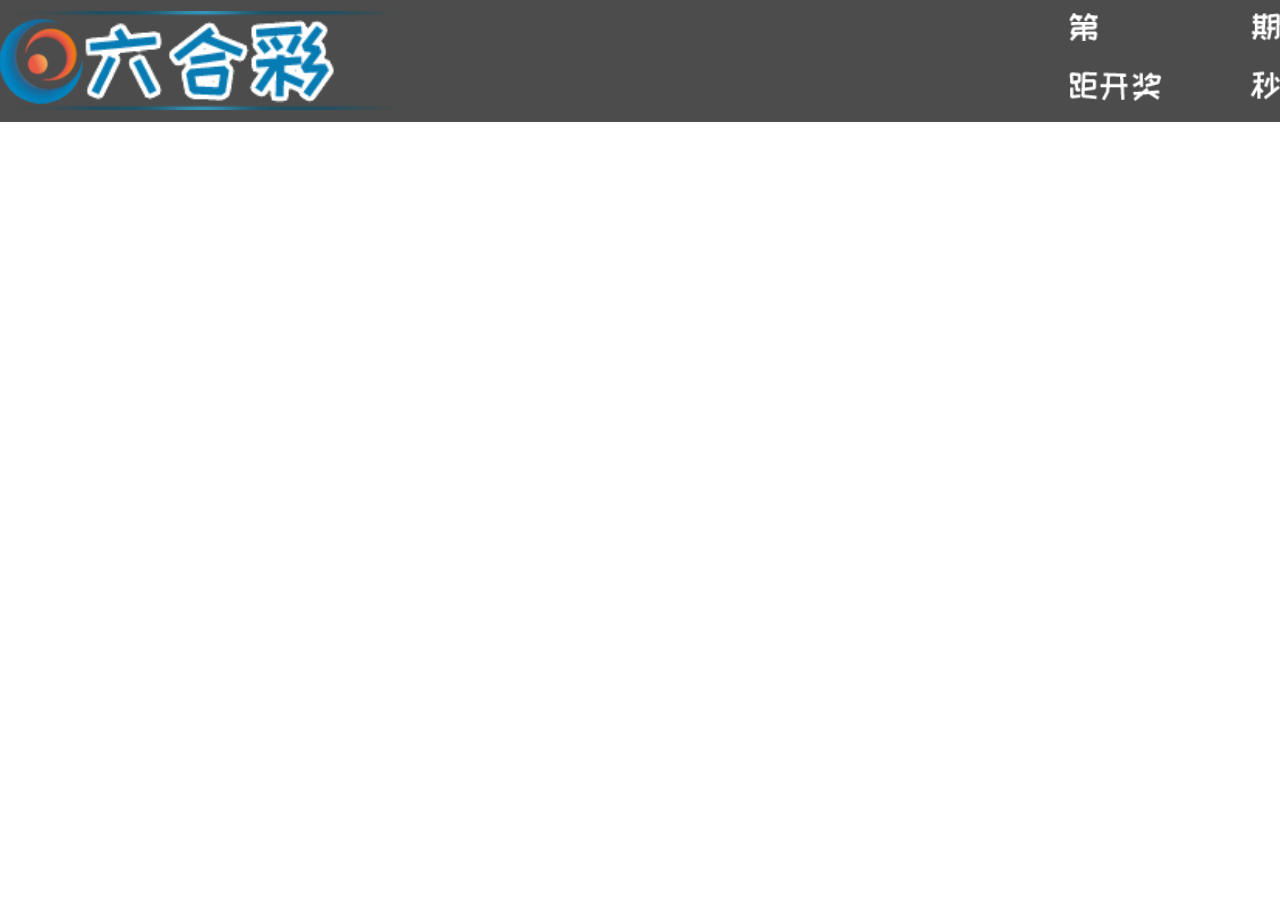
<file: lhc/index.html>
<!DOCTYPE html>
<html>
	<head>
		<meta charset="utf-8">
		<meta name="format-detection" content="telephone=no">
		<meta name="viewport" content="width=device-width,initial-scale=1.0,minimum-scale=1.0,maximum-scale=1.0,user-scalable=no" />
		
		<title></title>
		
	</head>
	<link rel="stylesheet" href="../css/spine.css" type="text/css">
<body id="ssc"  class="lhc">
	<div id="Animation">
		<header id="headinfo" style="display: block;">
			<ul>
				<li class="logoimg">
					<div class="alllogo"><img width="100%" src="../img/logo.png"></div>
					<div class="gamelogo"><img  width="100%" src="../img/logo/lhc.png"></div>
				</li>
				<li class="qiuhaos">
					<dl>
						<dd>
							<span class=""></span>
							<p></p>
						</dd>
						<dd><span class=""></span></dd>
						<dd><span class=""></span></dd>
						<dd><span class=""></span></dd>
						<dd><span class=""></span></dd>
						<dd><span class=""></span></dd>
						<dd><span class=""></span></dd>
						<dd><span class=""></span></dd>
						<dd><span class=""></span></dd>
						<dd><span class=""></span></dd>
					</dl>
				</li>
				<li class="gameinfo">
					<p class="tip1"><img width="100%" src="../img/tip1.png" /><span id="drawIssue" style="transform: scale(1);top: 0.25vw;"></span></p>
					<p class="tip2"><img width="100%" src="../img/tip2.png" /><span id="daojitime"style="font-size: 4vw;transform: scale(0.55);left:5.75vw;top:-0.25vw"></span></p>
					<p class="tip3" style="display: none;"><img width="60%" src="../img/tip3.png" /></span></p>
				</li>
			</ul>
		</header>
	</div>
	<script src="../js/jquery-3.1.0.min.js"></script>
	
<script>
	var hostUrl = "http://1.cc138001.com/"
	var saiche = {
		getData:{},
		get_game_timmer:null,
		drawTime:null,
		isRefreshGetData:true,
		init:function(){
			var _this = this;
			this.refresh();
		},
		refresh:function(){
			var _this = this;
			if(this.get_game_timmer)
			{
				clearInterval(this.get_game_timmer)
				this.get_game_timmer = null;
			}
			if(this.player_timmers)
			{
				clearInterval(this.player_timmers)
				this.player_timmers = null;
			}
			
			this.getGame();
			this.get_game_timmer = setInterval(function() {
				_this.getGame();
			}, 15000); 
		},
		refreshPlay:function()
		{
			var me = this;
			clearInterval(me.get_game_timmer)
			me.get_game_timmer = null;
			clearInterval(me.player_timmers)
			me.player_timmers = null;
			me.getGame();
			me.get_game_timmer = setInterval(function() {
				me.getGame();
			}, 15000); 
		},
		getGame: function() {
			var _this = this;
			$.ajax({
		         url: hostUrl +"index.php?r=sys/server-time",
		         type: "GET",
		         dataType: "jsonp",
		         jsonpCallback: "showData",  //指定回调函数名称
		         success: function (res) {
		         	if(res)
		         	{
		         		_this.getKJinfo(res)
		         	}else
		         	{
		         		_this.getGame();
		         	}
		            
		         },
		         error: function () {
		         	_this.getGame();
		         }
		  });
		},
		getKJinfo: function(res) {
			var _this = this;
			$.ajax({
		         url: hostUrl +"kaijiang/lhc.json?v="+(new Date().getTime()),
		         type: "GET",
		         dataType: "json",
		         success: function (data) {
		         	_this.getData = data
		         	if(!data)
		         	{
		         		//如果没有数据，那么重新获取
		         		_this.getGame();
		         	}
		         	if(data.drawTime != _this.drawTime)
					{
						_this.setData(data)
					}
					var djstime = parseInt(new Date( data.drawTime.replace(/-/g, '/')).getTime()/1000);    // 当前时间戳
					djstime = djstime - res.server_time
		         	
		         	
		         	if(_this.drawTime && data.drawTime != _this.drawTime)
		         	{
		         		_this.refreshPlay()
		         	}else{
		         		//开盘状态需要倒计时
		         		_this.countDown(djstime,data);
						
		         	}
		         	_this.drawTime = data.drawTime
		         	djstime = null
		         },
		         error: function () {
		         	_this.getKJinfo(res);
		         }
			});
		},
		countDown:function (djstime,data) {
			
			var _this = this
			_this.setMyTime(djstime,data);
			if(_this.player_timmers)
			{
				clearInterval(_this.player_timmers);
				_this.player_timmers = null;
			}
			
			_this.player_timmers = setInterval(function(){
				djstime--;
				_this.setMyTime(djstime,data);
			},1000);
		},
		setMyTime:function (time,data) {
			var _this = this;
			
			if(time<=0)
			{
				$("#daojitime").html("")
				$(".tip2").hide()
				$(".tip3").show()
				if(_this.isRefreshGetData)
				{
					
					_this.isRefreshGetData = false
					var t=null
					t = setTimeout(function(){
						_this.refreshPlay()
						clearTimeout(t)
						t = null
						_this.isRefreshGetData = true
					},1000)
					
				}
			}else
			{
				var drawTime = data.drawTime.substr(10,6);
				$("#daojitime").html(time);
				$(".tip2").show()
				$(".tip3").hide()
			}
		},
		setData : function(data){
			var _this = this
			if(_this.urlType != "game"){
				//当前期数
				
				$("#drawIssue").html(data.drawIssue)
				$(".qiuhaos dl").html("")
				var i = 0;
				var htm = ""
				
				for(i;i<8;i++)
				{
					if(i == 6)
					{
						htm += '<dd>';
						htm += '	<span class="fuhao">+</span>';
						htm += '</dd>'
					}else{
						var ii = i
						if(i == 7)
						{
							ii = 6
						}
						htm += '<dd>';
						htm += '	<span class=""><img src="./img/'+ parseInt(data.code[ii]) +'.png"/></span>';
						htm += '	<p>'+ data.shengxiao[ii] +'</p>';
						htm += '</dd>'
					}
				}
				$(".qiuhaos dl").html(htm)
				$(".qiuhaos dl").show()
			}
		}
	}
	$(document).ready(function(){
	 	saiche.init()
	});

	
	
	
	
</script>
</body>
</html>
</file>
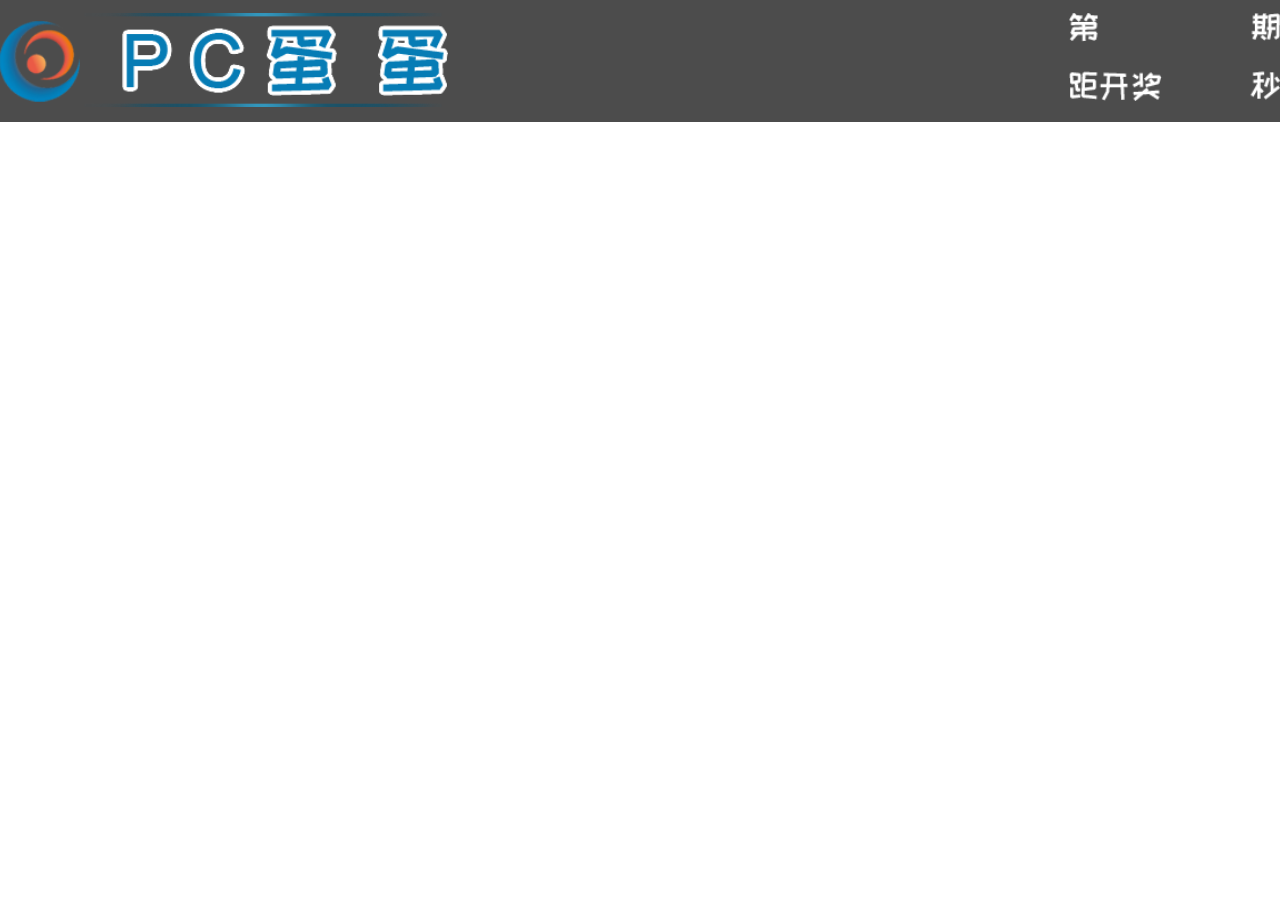
<file: pcdd/index.html>
<!DOCTYPE html>
<html>
	<head>
		<meta charset="utf-8">
		<meta name="format-detection" content="telephone=no">
		<meta name="viewport" content="width=device-width,initial-scale=1.0,minimum-scale=1.0,maximum-scale=1.0,user-scalable=no" />
		
		<title></title>
		<style>
			#ygsc .fantan,
			#ygsc .notfantan{
				display: none;
			}
		</style>
	</head>
	<link rel="stylesheet" href="../css/spine.css" type="text/css">
<body id="ssc"  class="pcdd">
	
	<div id="Animation">
		<header id="headinfo">
			<ul>
				<li class="logoimg">
					<div class="alllogo"><img width="100%" src="../img/logo.png"></div>
					<div class="gamelogo "><img  width="100%" src="../img/logo/pcdd.png"></div>
				</li>
				<li class="qiuhaos">
					<dl>
						<dd class="qiu0"></dd>
						<dd>+</dd>
						<dd class="qiu1"></dd>
						<dd>+</dd>
						<dd class="qiu2"></dd>
						<dd>=</dd>
						<dd class="qiu3"></dd>
					</dl>
				</li>
				<li class="fantan">
					<div>
						<span id="fantan1"></span>
					</div>
					<div>
						<span id="fantan2"></span>
					</div>
				</li>
				<li class="gameinfo">
					<p class="tip1"><img width="100%" src="../img/tip1.png" /><span id="drawIssue" style="transform: scale(1);"></span></p>
					<p class="tip2"><img width="100%" src="../img/tip2.png" /><span id="daojitime"></span></p>
					<p class="tip3" style="display: none;"><img width="60%" src="../img/tip3.png" /></span></p>
				</li>
			</ul>
		</header>
		<div class="winNum">
			<ul>
				<li class="qiu0"></li>
				<li class="qiu1"></li>
				<li class="qiu2"></li>
				<li class="qiu3"></li>
			</ul>
		</div>
		<div id="gameCanvas"></div>
		<div id="loading">
			<img src="../img/loading2.gif" />
		</div>
	</div>
	
	<script src="../js/jquery-3.1.0.min.js"></script>
	<script src="../js/three.min.js"></script>
    <!-- <script src="../js/Stats.js"></script>-->
	<script src="../js/spine-threejs.js"></script>
	<script src="../js/my-new-scene.js"></script>
<script>
	
	var saiche = {
		sence:null,
		vdata:{},
		fantan:"0",//是否蕃摊0不是；1是
		getData:{},
		urlType:"all",
		isPlaySence:false,//默认没有播放动画
		get_game_timmer:null,
		drawTime:null,
		isRefreshGetData:true,
		init:function(){
			var _this = this;
			
			var canshu = location.href.split('?')[1];
			if(canshu)
			{
				canshu = canshu.split("&");
				$.each(canshu,function(i,v){
					if(v&&(/^fantan=/).test(v)){
						_this.fantan = v.replace('fantan=', '');
					}
					if(v&&(/^type=/).test(v)){
						_this.urlType = v.replace('type=', '');
					}
				})
			}
			
			this.initPage();
			this.initData();
			this.sence = new mySence(this.vdata);
			
			this.refresh();
			this.bind();
		},
		initPage:function(){
			if(this.urlType == "game")
			{
				$("#headinfo").hide()
			}else
			{
				$("#headinfo").show()
			}
			if(this.fantan == "1")
			{
				$("#Animation").addClass("Animation_ft")
				$(".fantan").show()
				$(".notfantan").hide()
			}else
			{
				$(".fantan").hide()
				$(".notfantan").show()
			}
		},
		bind:function(){
			var _this = this;
			$(window).resize(function () {
				_this.sence.resize();
			})
			document.addEventListener("visibilitychange", function(){
		        if(document.hidden){
		            //这里写切换到后台的时候要保存的东西
		        }else{
		        	_this.resetplay()
		            //这里写重后台返回来的时候触发的方法    
		        }
		    });
		},
		initData:function(){
			var gameData = {
				mainpage:{
					filename: "mainpage",
					visible:true,
					child:{
						mainpage:{
							id:2,
							animationame: "standby",
							x: 0,
							y: 0,
							z: 0,
							child:null,
							play:false,
							visible:true
						}
					}
				},
			}
			if(this.urlType == "head")
			{
				this.vdata = {}
			}else
			{
				this.vdata = gameData
			}
		},
		refresh:function(){
			var _this = this;
			if(this.get_game_timmer)
			{
				clearInterval(this.get_game_timmer)
				this.get_game_timmer = null;
			}
			if(this.player_timmers)
			{
				clearInterval(this.player_timmers)
				this.player_timmers = null;
			}
			
			this.getGame();
			this.get_game_timmer = setInterval(function() {
				_this.getGame();
			}, 15000); 
		},
		refreshPlay:function()
		{
			var me = this;
			clearInterval(me.get_game_timmer)
			me.get_game_timmer = null;
			clearInterval(me.player_timmers)
			me.player_timmers = null;
			me.getGame();
			me.get_game_timmer = setInterval(function() {
				me.getGame();
			}, 15000); 
		},
		getGame: function() {
			var _this = this;
			$.ajax({
		         url: hostUrl +"index.php?r=sys/server-time",
		         type: "GET",
		         dataType: "jsonp",
		         jsonpCallback: "showData",  //指定回调函数名称
		         success: function (res) {
		         	if(res)
		         	{
		         		_this.getKJinfo(res)
		         	}else
		         	{
		         		_this.getGame();
		         	}
		            
		         },
		         error: function () {
		         	_this.getGame();
		         }
		  });
		},
		getKJinfo: function(res) {
			var _this = this;
			$.ajax({
		         url: hostUrl +"kaijiang/pcdd.json?v="+(new Date().getTime()),
		         type: "GET",
		         dataType: "json",
		         success: function (data) {
		         	_this.getData = data
		         	if(!data)
		         	{
		         		//如果没有数据，那么重新获取
		         		_this.getGame();
		         	}
		         	if(data.drawTime != _this.drawTime)
					{
						_this.setData(data)
					}
					var djstime = parseInt(new Date( data.drawTime.replace(/-/g, '/')).getTime()/1000);    // 当前时间戳
					djstime = djstime - res.server_time
		         	
		         	
		         	if(_this.drawTime && data.drawTime != _this.drawTime)
		         	{
		         		
		         		//如果原来的期数已经设置并存在，
		         		//并且和新获取的期数时间不一样
		         		//说明已经开奖
		         		if(_this.sence.getIsPlay("mainpage","start")  || _this.urlType == "head")
		         		{
		         			_this.showWin(data)
		         		}
		         		
		         		
		         	}else{
		         		//开盘状态需要倒计时
		         		_this.countDown(djstime,data);
						
		         	}
		         	_this.drawTime = data.drawTime
		         	djstime = null
		         },
		         error: function () {
		         	_this.getKJinfo(res);
		         }
			});
		},
		countDown:function (djstime,data) {
			
			var _this = this
			_this.setMyTime(djstime,data);
			if(_this.player_timmers)
			{
				clearInterval(_this.player_timmers);
				_this.player_timmers = null;
			}
			
			_this.player_timmers = setInterval(function(){
				djstime--;
				_this.setMyTime(djstime,data);
			},1000);
		},
		setMyTime:function (time,data) {
			var _this = this;
			if(time == 0 )
			{
				_this.isPlaySence = false
			}
			if(time<0)
			{
				$("#daojitime").html("")
				
				if(_this.isRefreshGetData)
				{
					
					_this.isRefreshGetData = false
					var t=null
					t = setTimeout(function(){
						_this.refreshPlay()
						clearTimeout(t)
						t = null
						_this.isRefreshGetData = true
					},1000)
					
				}
				//return false;
			}else
			{
				
				if(_this.urlType != "game")
				{
					var drawTime = data.drawTime.substr(10,6);
					$("#daojitime").html(time);
				}
			}
			//如果倒计时4秒，那么就需要跑车了，开关打开
			if( _this.sence.getloadIsComplete())
			{
				//如果当前动画还未播放
				if(!_this.isPlaySence)
				{
					_this.isPlaySence = true
					if(time <= 0)
					{
						//倒计时到第四秒的时候就需要跑车了
						_this.paoche()
					}else
					{
						//如果倒计时>4，那么要一直显示车载等待状态
						_this.standby()
					}
				}
			}
		},
		standby: function(res) {
			//显示等待状态
			this.sence.addplay("mainpage","standby",true)
			if(this.urlType != "game"){
				$(".tip2").show()
				$(".tip3").hide()
			}
			this.setQiuhao(this.getData)
		},
		paoche: function(res) {
			var _this = this
			$(".winNum").hide()
			//开始准备跑
			this.sence.addplay("mainpage","start",false)
			var t2 = null;
			//四秒后
			t2 = setTimeout(function(){
				//右上角显示等待开奖字样
				if(_this.urlType != "game"){
					$(".tip2").hide()
					$(".tip3").show()
				}
				clearTimeout(t2)
				t2=null
			},1000)
			
//			var t3=null
//			t3 = setTimeout(function(){
//				_this.showWin(_this.getData)
//				clearTimeout(t3)
//				t3 = null
//			},10000)
		},
		showWin : function(data){
			this.resetplay()
		},
		resetplay : function(){
			this.sence.resetPlays(["mainpage"])
			this.refreshPlay()
			this.isPlaySence = false
			
		},
		setData : function(data){
			var _this = this
			if(_this.urlType != "game"){
				//当前期数
				
				$("#drawIssue").html(data.drawIssue)
				if(_this.fantan == "1")
				{
					var fan = parseInt(data.code[0]) + parseInt(data.code[1]) + parseInt(data.code[2]) + parseInt(data.code[3]) + parseInt(data.code[4])
					$("#fantan2").html(fan)
					fan = fan%4
					if(fan == 0)
					{
						fan = 4
					}
					$("#fantan1").html(fan)
				}
				var i = 0;
				for(i;i<4;i++)
				{
					$(".qiuhaos .qiu"+i).html(parseInt(data.code[i]))
				}
				$(".qiuhaos dl").show()
			}
		},
		setQiuhao : function(data){
			var _this = this
			var i = 0;
			for(i;i<4;i++)
			{
				$(".qiu"+i).html(parseInt(data.code[i]))
			}
			$(".winNum").show()
		},
	}
	$(document).ready(function(){
	 	saiche.init()
	});

	
	
	
	
</script>
</body>
</html>
</file>
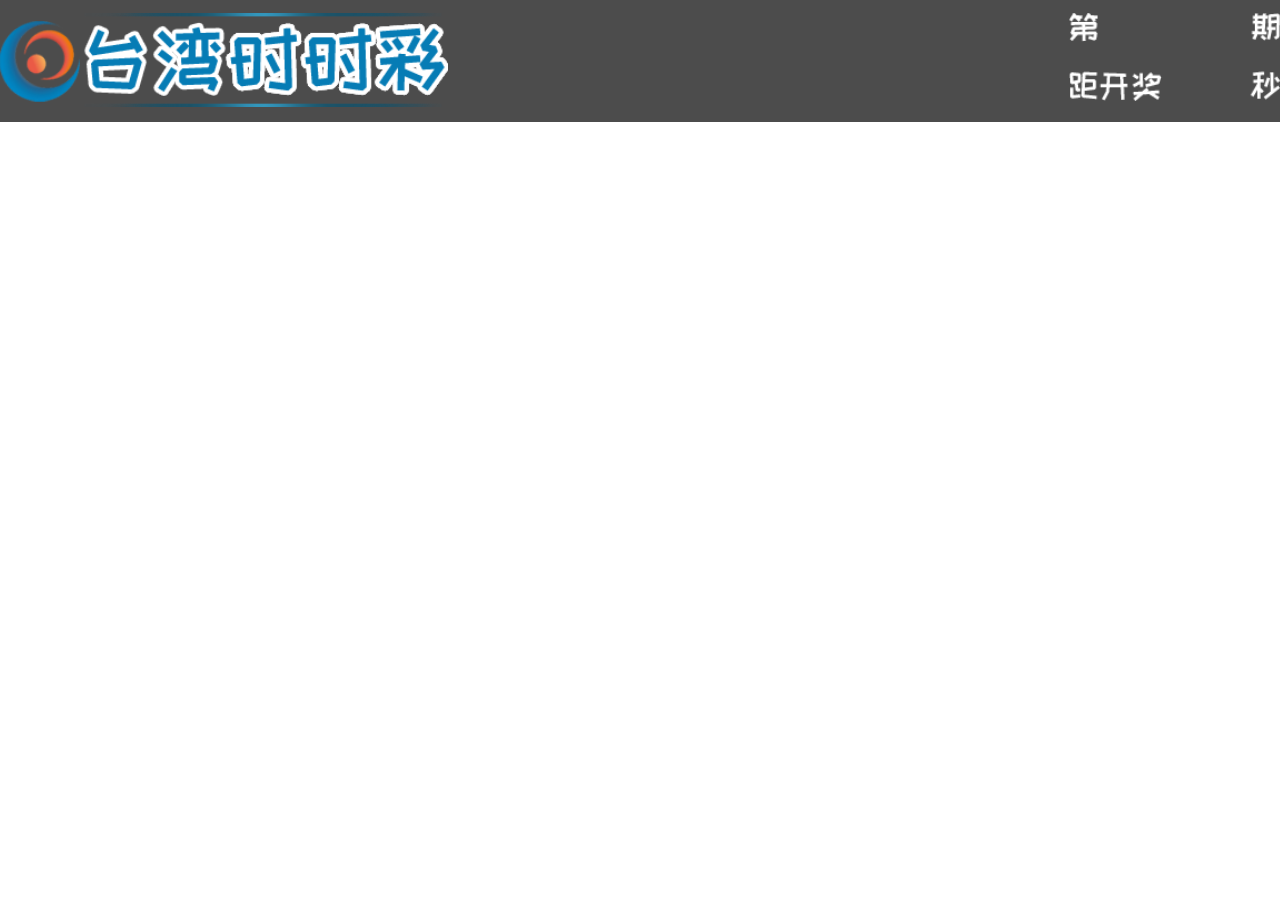
<file: twssc/index.html>
<!DOCTYPE html>
<html>
	<head>
		<meta charset="utf-8">
		<meta name="format-detection" content="telephone=no">
		<meta name="viewport" content="width=device-width,initial-scale=1.0,minimum-scale=1.0,maximum-scale=1.0,user-scalable=no" />
		
		<title></title>
		<style>
			#ygsc .fantan,
			#ygsc .notfantan{
				display: none;
			}
		</style>
	</head>
	<link rel="stylesheet" href="../css/spine.css" type="text/css">
<body id="ssc">
	
	<div id="Animation">
		<header id="headinfo">
			<ul>
				<li class="logoimg">
					<div class="alllogo"><img width="100%" src="../img/logo.png"></div>
					<div class="gamelogo "><img  width="100%" src="../img/logo/twssc.png"></div>
				</li>
				<li class="qiuhaos">
					<dl>
						<dd><span class=""></span></dd>
						<dd><span class=""></span></dd>
						<dd><span class=""></span></dd>
						<dd><span class=""></span></dd>
						<dd><span class=""></span></dd>
					</dl>
				</li>
				<li class="fantan">
					<div>
						<span id="fantan1"></span>
					</div>
					<div>
						<span id="fantan2"></span>
					</div>
				</li>
				<li class="gameinfo">
					<p class="tip1"><img width="100%" src="../img/tip1.png" /><span id="drawIssue" style=""></span></p>
					<p class="tip2"><img width="100%" src="../img/tip2.png" /><span id="daojitime" style="font-size: 3vw;top:-0.035vw"></span></p>
					<p class="tip3" style="display: none;"><img width="60%" src="../img/tip3.png" /></span></p>
				</li>
			</ul>
		</header>
		<div class="winNum">
			<ul>
				<li id="num_no0"><span></span></li>
				<li id="num_no1"><span></span></li>
				<li id="num_no2"><span></span></li>
				<li id="num_no3"><span></span></li>
				<li id="num_no4"><span></span></li>
			</ul>
		</div>
		<div id="gameCanvas"></div>
		<div id="loading">
			<img src="../img/loading2.gif" />
		</div>
	</div>
	
	<script src="../js/jquery-3.1.0.min.js"></script>
	<script src="../js/three.min.js"></script>
    <!-- <script src="../js/Stats.js"></script>-->
	<script src="../js/spine-threejs.js"></script>
	<script src="../js/my-new-scene.js"></script>
<script>
	
	var saiche = {
		sence:null,
		vdata:{},
		fantan:"0",//是否蕃摊0不是；1是
		getData:{},
		urlType:"all",
		isPlaySence:false,//默认没有播放动画
		get_game_timmer:null,
		drawTime:null,
		isRefreshGetData:true,
		init:function(){
			var _this = this;
			
			var canshu = location.href.split('?')[1];
			if(canshu)
			{
				canshu = canshu.split("&");
				$.each(canshu,function(i,v){
					if(v&&(/^fantan=/).test(v)){
						_this.fantan = v.replace('fantan=', '');
					}
					if(v&&(/^type=/).test(v)){
						_this.urlType = v.replace('type=', '');
					}
				})
			}
			
			this.initPage();
			this.initData();
			this.sence = new mySence(this.vdata);
			
			this.refresh();
			this.bind();
		},
		initPage:function(){
			if(this.urlType == "game")
			{
				$("#headinfo").hide()
			}else
			{
				$("#headinfo").show()
			}
			if(this.fantan == "1")
			{
				$("#Animation").addClass("Animation_ft")
				$(".fantan").show()
				$(".notfantan").hide()
			}else
			{
				$(".fantan").hide()
				$(".notfantan").show()
			}
		},
		bind:function(){
			var _this = this;
			$(window).resize(function () {
				_this.sence.resize();
			})
			document.addEventListener("visibilitychange", function(){
		        if(document.hidden){
		            //这里写切换到后台的时候要保存的东西
		        }else{
		        	_this.resetplay()
		            //这里写重后台返回来的时候触发的方法    
		        }
		    });
		},
		initData:function(){
			var i = 0
			var dxdsChild = {}
			for(i;i<5;i++)
			{
				var x2 = 287.5+(145*i)
				dxdsChild["dx"+i] = {
					id:20+i,
					animationame: "big",
					x: x2,
					y: -350,
					z: 20,
					play:false,
					visible:false
				}
				dxdsChild["ds"+i] = {
					id:20+i,
					animationame: "Singular",
					x: x2,
					y: -537.5,
					z: 20,
					play:false,
					visible:false
				}
			}
			var gameData = {
				mainpage:{
					filename: "mainpage",
					visible:true,
					child:{
						mainpage:{
							id:2,
							animationame: "standby",
							x: 0,
							y: 0,
							z: -1,
							child:null,
							play:false,
							visible:true
						}
					}
				},
				dxds:{
					filename: "dxds",
					visible:false,
					child:dxdsChild
				}
			}
			if(this.urlType == "head")
			{
				this.vdata = {}
			}else
			{
				this.vdata = gameData
			}
		},
		refresh:function(){
			var _this = this;
			if(this.get_game_timmer)
			{
				clearInterval(this.get_game_timmer)
				this.get_game_timmer = null;
			}
			if(this.player_timmers)
			{
				clearInterval(this.player_timmers)
				this.player_timmers = null;
			}
			
			this.getGame();
			this.get_game_timmer = setInterval(function() {
				_this.getGame();
			}, 15000); 
		},
		refreshPlay:function()
		{
			var me = this;
			clearInterval(me.get_game_timmer)
			me.get_game_timmer = null;
			clearInterval(me.player_timmers)
			me.player_timmers = null;
			me.getGame();
			me.get_game_timmer = setInterval(function() {
				me.getGame();
			}, 15000); 
		},
		getGame: function() {
			var _this = this;
			$.ajax({
		         url: hostUrl +"index.php?r=sys/server-time",
		         type: "GET",
		         dataType: "jsonp",
		         jsonpCallback: "showData",  //指定回调函数名称
		         success: function (res) {
		         	if(res)
		         	{
		         		_this.getKJinfo(res)
		         	}else
		         	{
		         		_this.getGame();
		         	}
		            
		         },
		         error: function () {
		         	_this.getGame();
		         }
		  });
		},
		getKJinfo: function(res) {
			var _this = this;
			$.ajax({
		         url: hostUrl +"kaijiang/twssc.json?v="+(new Date().getTime()),
		         type: "GET",
		         dataType: "json",
		         success: function (data) {
		         	_this.getData = data
		         	if(!data)
		         	{
		         		//如果没有数据，那么重新获取
		         		_this.getGame();
		         	}
		         	if(data.drawTime != _this.drawTime)
					{
						_this.setData(data)
					}
					var djstime = parseInt(new Date( data.drawTime.replace(/-/g, '/')).getTime()/1000);    // 当前时间戳
					djstime = djstime - res.server_time
		         	
		         	
		         	if(_this.drawTime && data.drawTime != _this.drawTime)
		         	{
		         		
		         		//如果原来的期数已经设置并存在，
		         		//并且和新获取的期数时间不一样
		         		//说明已经开奖
		         		if(_this.sence.getIsPlay("mainpage","start")  || _this.urlType == "head")
		         		{
		         			_this.showWin(data)
		         		}
		         		
		         		
		         	}else{
		         		//开盘状态需要倒计时
		         		_this.countDown(djstime,data);
						
		         	}
		         	_this.drawTime = data.drawTime
		         	djstime = null
		         },
		         error: function () {
		         	_this.getKJinfo(res);
		         }
			});
		},
		countDown:function (djstime,data) {
			
			var _this = this
			_this.setMyTime(djstime,data);
			if(_this.player_timmers)
			{
				clearInterval(_this.player_timmers);
				_this.player_timmers = null;
			}
			
			_this.player_timmers = setInterval(function(){
				djstime--;
				_this.setMyTime(djstime,data);
			},1000);
		},
		setMyTime:function (time,data) {
			var _this = this;
			if(time == 0 )
			{
				_this.isPlaySence = false
			}
			if(time<0)
			{
				$("#daojitime").html("")
				
				if(_this.isRefreshGetData)
				{
					
					_this.isRefreshGetData = false
					var t=null
					t = setTimeout(function(){
						_this.refreshPlay()
						clearTimeout(t)
						t = null
						_this.isRefreshGetData = true
					},1000)
					
				}
				//return false;
			}else
			{
				
				if(_this.urlType != "game")
				{
					var drawTime = data.drawTime.substr(10,6);
					$("#daojitime").html(time);
				}
			}
			//如果倒计时4秒，那么就需要跑车了，开关打开
			if( _this.sence.getloadIsComplete())
			{
				//如果当前动画还未播放
				if(!_this.isPlaySence)
				{
					_this.isPlaySence = true
					if(time <= 0)
					{
						//倒计时到第四秒的时候就需要跑车了
						_this.paoche()
					}else
					{
						//如果倒计时>4，那么要一直显示车载等待状态
						_this.standby()
					}
				}
			}
		},
		standby: function(res) {
			//显示等待状态
			this.sence.addplay("mainpage","standby",true)
			if(this.urlType != "game"){
				$(".tip2").show()
				$(".tip3").hide()
			}
			
		},
		paoche: function(res) {
			var _this = this
			//开始准备跑
			this.sence.addplay("mainpage","start",false)
			var t2 = null;
			//四秒后
			t2 = setTimeout(function(){
				//右上角显示等待开奖字样
				if(_this.urlType != "game"){
					$(".tip2").hide()
					$(".tip3").show()
				}
				clearTimeout(t2)
				t2=null
			},1000)
			
//			var t3=null
//			t3 = setTimeout(function(){
//				_this.showWin(_this.getData)
//				clearTimeout(t3)
//				t3 = null
//			},10000)
		},
		showWin : function(data){
			var _this = this;
			_this.sence.addplay("mainpage","open",false)
			if(this.urlType != "head")
			{
				var i;
				$(".winNum span").removeClass()
				for(i in data.code){
					var x = 115+(58*i)
					var code = parseInt(data.code[i])
					$("#num_no"+(i)+" span").addClass("n"+code)
					
					//_this.sence.addImg("img/"+data.code[i]+".png","kjnum"+i,x,-177,23,38,38)
					if(code >= 5)
					{
						_this.sence.addplay("dx"+i,"big",true)
					}else
					{
						_this.sence.addplay("dx"+i,"small",true)
					}
					
					if((data.code[i])%2 ==0)
					{
						_this.sence.addplay("ds"+i,"Evennumbers",false)
					}else
					{
						_this.sence.addplay("ds"+i,"Singular",false)
					}
				}
				var t = null;
				t = setTimeout(function(){
					_this.sence.setVisibleForGroup("dxds",true)
					$(".winNum").show()
					clearTimeout(t)
					t=null
				},500)
			}
			var t1 = null;
			t1 = setTimeout(function(){
				_this.sence.resetGroup(["dxds"])
				$(".winNum").hide()
				clearTimeout(t1)
				t1=null
			},2500)
			//10秒后，重置游戏画面，说明结束画面你用了15秒
			var t2 = null
			t2 = setTimeout(function(){
				_this.resetplay()
				clearTimeout(t2)
				t2=null
			},3300)
			
		},
		resetplay : function(){
			this.showHideWinNum()
			this.sence.resetPlays(["mainpage"])
			this.refreshPlay()
			this.isPlaySence = false
			
		},
		showHideWinNum: function(type,no1,no2,no3){
			if(this.urlType != "head")
			{
				var type = arguments[0]
				if(type == "show")
				{
					var no1 = parseInt(arguments[1]);
					var no2 = parseInt(arguments[2]);
					var no3 = parseInt(arguments[3]);
					
					$("#fix_no1").addClass("n" + no1);
					$("#fix_no2").addClass("n" + no2);
					$("#fix_no3").addClass("n" + no3);
					
					$(".winFix").show()
				}else
				{
					$(".winFix").hide()
				}
			}
		},
		setData : function(data){
			var _this = this
			if(_this.urlType != "game"){
				//当前期数
				
				$("#drawIssue").html(data.drawIssue)
				if(_this.fantan == "1")
				{
					var fan = parseInt(data.code[0]) + parseInt(data.code[1]) + parseInt(data.code[2]) + parseInt(data.code[3]) + parseInt(data.code[4])
					$("#fantan2").html(fan)
					fan = fan%4
					if(fan == 0)
					{
						fan = 4
					}
					$("#fantan1").html(fan)
				}
				var i = 0
				for(i;i<5;i++)
				{
					var qiuhao = $(".qiuhaos dd:eq("+i+") span")
					qiuhao.removeClass()
					qiuhao.addClass("n"+parseInt(data.code[i]))
				}
				$(".qiuhaos dl").show()
			
			}
		}
	}
	$(document).ready(function(){
	 	saiche.init()
	});

	
	
	
	
</script>
</body>
</html>
</file>
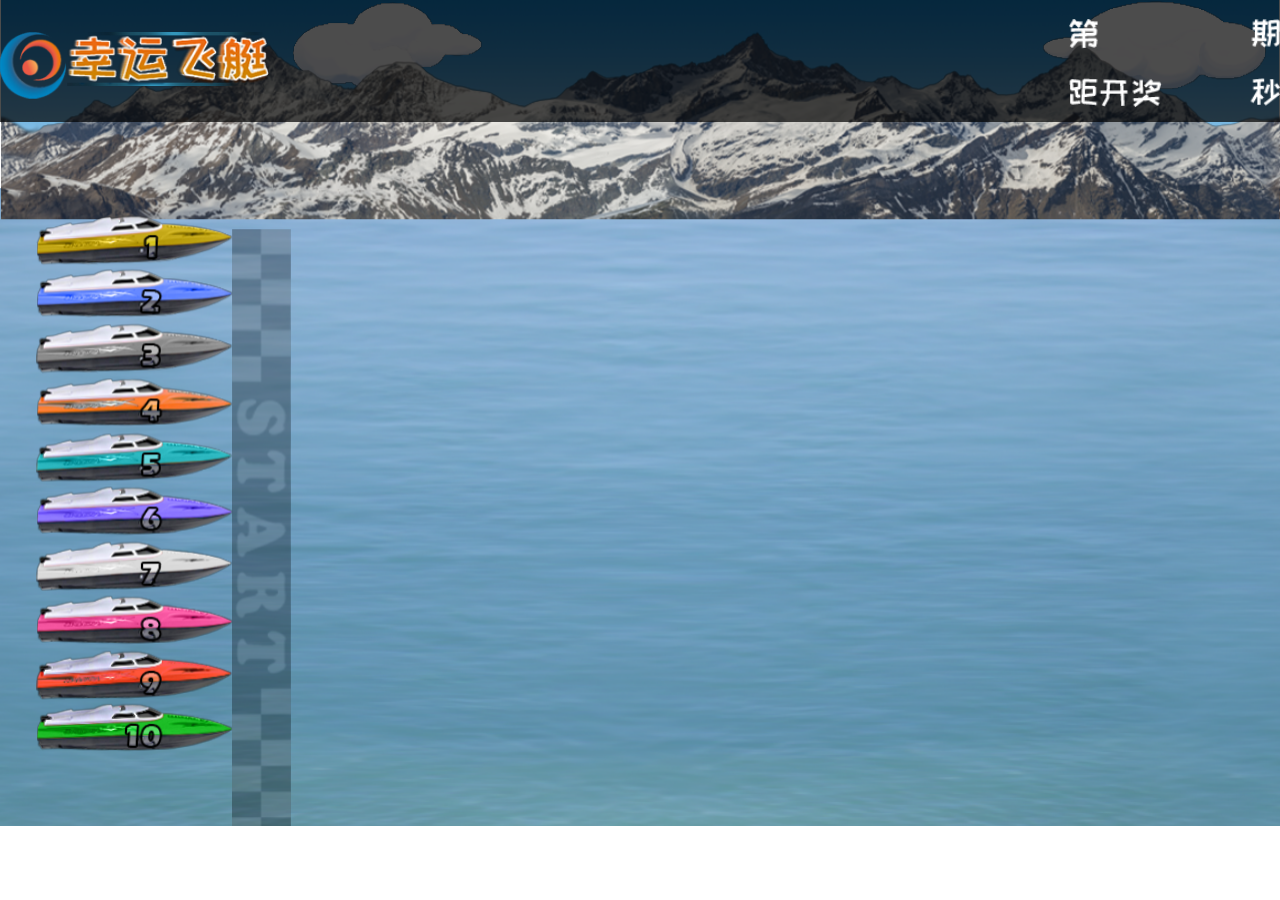
<file: xyft/index.html>
<!DOCTYPE html>
<html>
	<head>
		<meta charset="utf-8">
		<meta name="format-detection" content="telephone=no">
		<meta name="viewport" content="width=device-width,initial-scale=1.0,minimum-scale=1.0,maximum-scale=1.0,user-scalable=no" />
		
		<title></title>
		<style>
			#ygsc .fantan,
			#ygsc .notfantan{
				display: none;
			}
		</style>
	</head>
	<link rel="stylesheet" href="../css/spine.css" type="text/css">
<body id="ygsc">
	
	<div id="Animation">
		<header id="headinfo">
			<ul>
				<li class="logoimg">
					<div class="alllogo"><img width="100%" src="../img/logo.png"></div>
					<div class="notfantan gamelogo "><img  width="100%" src="../img/logo/xyft.png"></div>
					<div class="fantan gamelogo_ft"><img  width="100%" src="../img/logo/xyft_ft.png"></div>
				</li>
				<li class="qiuhaos">
					<dl>
						<dd><span class=""></span></dd>
						<dd><span class=""></span></dd>
						<dd><span class=""></span></dd>
						<dd><span class=""></span></dd>
						<dd><span class=""></span></dd>
						<dd><span class=""></span></dd>
						<dd><span class=""></span></dd>
						<dd><span class=""></span></dd>
						<dd><span class=""></span></dd>
						<dd><span class=""></span></dd>
					</dl>
				</li>
				<li class="fantan">
					<div><i></i><span id="fantan"></span></div>
				</li>
				<li class="gameinfo">
					<p class="tip1"><img width="100%" src="../img/tip1.png" /><span id="drawIssue" style=""></span></p>
					<p class="tip2"><img width="100%" src="../img/tip2.png" /><span id="daojitime" style="font-size: 3vw;top:-0.035vw"></span></p>
					<p class="tip3" style="display: none;"><img width="60%" src="../img/tip3.png" /></span></p>
				</li>
			</ul>
		</header>
		
		
		<div class="winFix">
			<ul>
				<li id="fix_no2"></li>
				<li id="fix_no1"></li>
				<li id="fix_no3"></li>
			</ul>
		</div>
		<div id="gameCanvas"></div>
		<div id="loading">
			<img src="../img/loading2.gif" />
		</div>
	</div>
	
	<script src="../js/jquery-3.1.0.min.js"></script>
	<script src="../js/three.min.js"></script>
    <!-- <script src="../js/Stats.js"></script>-->
	<script src="../js/spine-threejs.js"></script>
	<script src="../js/my-new-scene.js"></script>
<script>
	
	var saiche = {
		sence:null,
		vdata:{},
		fantan:"0",//是否蕃摊0不是；1是
		getData:{},
		urlType:"all",
		isPlaySence:false,//默认没有播放动画
		get_game_timmer:null,
		drawTime:null,
		isRefreshGetData:true,
		init:function(){
			var _this = this;
			
			var canshu = location.href.split('?')[1];
			if(canshu)
			{
				canshu = canshu.split("&");
				$.each(canshu,function(i,v){
					if(v&&(/^fantan=/).test(v)){
						_this.fantan = v.replace('fantan=', '');
					}
					if(v&&(/^type=/).test(v)){
						_this.urlType = v.replace('type=', '');
					}
				})
			}
			
			this.initPage();
			this.initData();
			this.sence = new mySence(this.vdata);
			this.sence.resetSpeed("fix")
			this.refresh();
			this.bind();
			this.onloadImg();
		},
		initPage:function(){
			if(this.urlType == "game")
			{
				$("#headinfo").hide()
			}else
			{
				$("#headinfo").show()
			}
			if(this.fantan == "1")
			{
				$("#Animation").addClass("Animation_ft")
				$(".fantan").show()
				$(".notfantan").hide()
			}else
			{
				$(".fantan").hide()
				$(".notfantan").show()
			}
		},
		onloadImg:function(){
			var img=new Image();
			img.src="../img/winFix.png";  
		},
		bind:function(){
			var _this = this;
			$(window).resize(function () {
				_this.sence.resize();
			})
			document.addEventListener("visibilitychange", function(){
		        if(document.hidden){
		            //这里写切换到后台的时候要保存的东西
		        }else{
		        	_this.resetplay()
		            //这里写重后台返回来的时候触发的方法    
		        }
		    });
		},
		initData:function(){
			var i = 0
			var fixChild = {}
			for(i;i<10;i++)
			{
				var y = 0+(0*i)
				var carnum = (i+1)
				fixChild["ship"+carnum] = {
					id:20+i,
					animationame: "run_ship_"+carnum,
					x: 0,
					y: -y,
					z: 20,
					speedx:1,
					play:false,
					visible:false,
					fixed:false,
				}
			}
			
			fixChild.mainpage = {
				id:2,
				animationame: "standby",
				x: 0,
				y: 0,
				z: 0,
				child:null,
				visible:true,
				play:true
			}
			
			this.vdata = {
				fix:{
					filename: "fix",
					visible:true,
					child:fixChild
				}
			}
		},
		refresh:function(){
			var _this = this;
			if(this.get_game_timmer)
			{
				clearInterval(this.get_game_timmer)
				this.get_game_timmer = null;
			}
			if(this.player_timmers)
			{
				clearInterval(this.player_timmers)
				this.player_timmers = null;
			}
			
			this.getGame();
			this.get_game_timmer = setInterval(function() {
				_this.getGame();
			}, 15000); 
		},
		refreshPlay:function()
		{
			var me = this;
			clearInterval(me.get_game_timmer)
			me.get_game_timmer = null;
			clearInterval(me.player_timmers)
			me.player_timmers = null;
			me.getGame();
			me.get_game_timmer = setInterval(function() {
				me.getGame();
			}, 15000); 
		},
		getGame: function() {
			var _this = this;
			$.ajax({
		         url: hostUrl +"index.php?r=sys/server-time",
		         type: "GET",
		         dataType: "jsonp",
		         jsonpCallback: "showData",  //指定回调函数名称
		         success: function (res) {
		         	if(res)
		         	{
		         		_this.getKJinfo(res)
		         	}else
		         	{
		         		_this.getGame();
		         	}
		            
		         },
		         error: function () {
		         	_this.getGame();
		         }
		  });
		},
		getKJinfo: function(res) {
			var _this = this;
			$.ajax({
		         url: hostUrl +"kaijiang/xyft.json?v="+(new Date().getTime()),
		         type: "GET",
		         dataType: "json",
		         success: function (data) {
		         	_this.getData = data
		         	if(!data)
		         	{
		         		//如果没有数据，那么重新获取
		         		_this.getGame();
		         	}
		         	if(data.drawTime != _this.drawTime)
					{
						_this.setData(data)
					}
					var djstime = parseInt(new Date( data.drawTime.replace(/-/g, '/')).getTime()/1000);    // 当前时间戳
					djstime = djstime - res.server_time
		         	
		         	
		         	if(_this.drawTime && data.drawTime != _this.drawTime)
		         	{
		         		
		         		//如果原来的期数已经设置并存在，
		         		//并且和新获取的期数时间不一样
		         		//说明已经开奖
		         		if(_this.sence.getIsPlay("mainpage","run_BG")  || _this.urlType == "head")
		         		{
		         			_this.showWin(data)
		         		}
		         		
		         		
		         	}else{
		         		//开盘状态需要倒计时
		         		_this.countDown(djstime,data);
						
		         	}
		         	_this.drawTime = data.drawTime
		         	djstime = null
		         },
		         error: function () {
		         	_this.getKJinfo(res);
		         }
			});
		},
		countDown:function (djstime,data) {
			
			var _this = this
			_this.setMyTime(djstime,data);
			if(_this.player_timmers)
			{
				clearInterval(_this.player_timmers);
				_this.player_timmers = null;
			}
			
			_this.player_timmers = setInterval(function(){
				djstime--;
				_this.setMyTime(djstime,data);
			},1000);
		},
		setMyTime:function (time,data) {
			var _this = this;
			if(time == 0 )
			{
				_this.isPlaySence = false
			}
			if(time<0)
			{
				$("#daojitime").html("")
				
				if(_this.isRefreshGetData)
				{
					
					_this.isRefreshGetData = false
					var t=null
					t = setTimeout(function(){
						_this.refreshPlay()
						clearTimeout(t)
						t = null
						_this.isRefreshGetData = true
					},1000)
					
				}
				//return false;
			}else
			{
				
				if(_this.urlType != "game")
				{
					var drawTime = data.drawTime.substr(10,6);
					$("#daojitime").html(time);
				}
			}
			//如果倒计时4秒，那么就需要跑车了，开关打开
			if( _this.sence.getloadIsComplete())
			{
				//如果当前动画还未播放
				if(!_this.isPlaySence)
				{
					_this.isPlaySence = true
					if(time <= 0)
					{
						//倒计时到第四秒的时候就需要跑车了
						_this.paoche()
					}else
					{
						//如果倒计时>4，那么要一直显示车载等待状态
						_this.standby()
					}
				}
			}
		},
		standby: function(res) {
			//显示等待状态
			this.sence.addplay("mainpage","standby",true)
			if(this.urlType != "game"){
				$(".tip2").show()
				$(".tip3").hide()
			}
			
		},
		paoche: function(res) {
			var _this = this
			//显示赛道
			//所有赛艇开始跑
			_this.sence.addplay("mainpage","run_BG",true)
			var i = 1
			for(i;i<=10;i++)
			{
				_this.sence.addplay("ship"+i,"run_ship_"+i,true)
			}
			var t2 = null;
			//四秒后
			t2 = setTimeout(function(){
				//右上角显示等待开奖字样
				if(_this.urlType != "game"){
					$(".tip2").hide()
					$(".tip3").show()
				}
				clearTimeout(t2)
				t2=null
			},1000)
			
//			var t3=null
//			t3 = setTimeout(function(){
//				_this.showWin(_this.getData)
//				clearTimeout(t3)
//				t3 = null
//			},1500)
		},
		showRush:function(code,speedx,delay){
			var _this = this
			var t1 = null
			t1 = setTimeout(function(){
				_this.sence.addplay("ship"+code,"run_ship_"+ code +"(rush)",true)
			
				_this.sence.setchildData({name:"ship"+code,data:{speedx : speedx,fixed : true}})
				clearTimeout(t1)
				t1=null
			},delay)
		},
		showWin : function(data){
			var _this = this;
			var i;
			for(i in data.code){
				var code = parseInt(data.code[i]);
				var speedx = 0;
				var delay = 600;
				if(i<=2)
				{
					speedx = 15 - (i*6/2);
					var delay = i+1
					delay *= delay
					_this.showRush(code,speedx,delay);
				}
			}
			
			//3秒后显示结束主场景
			var t1 = setTimeout(function(){
				var i = 1
				var arrName = []
				for(i;i<=10;i++)
				{
					arrName.push("ship"+i)
				}
				_this.sence.resetPlays(arrName)
				
				_this.sence.addplay("mainpage","win",true)
				clearTimeout(t1)
				t1=null
			},2500);
			var t4 = setTimeout(function(){
				
				_this.showHideWinNum("show",data.code[0],data.code[1],data.code[2])
				
				clearTimeout(t4)
				t4=null
				
			},2515);
//			var t5 = setTimeout(function(){
//				clearTimeout(t5)
//				t5=null
//			},2535);
			//10秒后，重置游戏画面，说明结束画面你用了15秒
			var t3 = null
			t3 = setTimeout(function(){
				_this.resetplay()
				clearTimeout(t3)
				t3=null
			},10000)
			
		},
		resetplay : function(){
			this.showHideWinNum()
			this.sence.resetPlays(["mainpage"])
			this.sence.resetSpeed("fix")
			this.refreshPlay()
			this.isPlaySence = false
			
		},
		showHideWinNum: function(type,no1,no2,no3){
			if(this.urlType != "head")
			{
				var type = arguments[0]
				if(type == "show")
				{
					var no1 = parseInt(arguments[1]);
					var no2 = parseInt(arguments[2]);
					var no3 = parseInt(arguments[3]);
					
					$("#fix_no1").addClass("n" + no1);
					$("#fix_no2").addClass("n" + no2);
					$("#fix_no3").addClass("n" + no3);
					
					$(".winFix").show()
				}else
				{
					$(".winFix").hide()
				}
			}
		},
		setData : function(data){
			var _this = this
			if(_this.urlType != "game"){
				//当前期数
				
				$("#drawIssue").html(data.drawIssue)
				if(_this.fantan == "1")
				{
					var fan = parseInt(data.code[0]) + parseInt(data.code[1]) + parseInt(data.code[2])
					fan = fan%4
					if(fan == 0)
					{
						fan = 4
					}
					$("#fantan").html(fan)
				}
				var i = 0
				for(i;i<10;i++)
				{
					var qiuhao = $(".qiuhaos dd:eq("+i+") span")
					qiuhao.removeClass()
					qiuhao.addClass("n"+parseInt(data.code[i]))
				}
				$("#ygsc .qiuhaos dl").show()
			
			}
		}
	}
	$(document).ready(function(){
	 	saiche.init()
	});

	
	
	
	
</script>
</body>
</html>
</file>
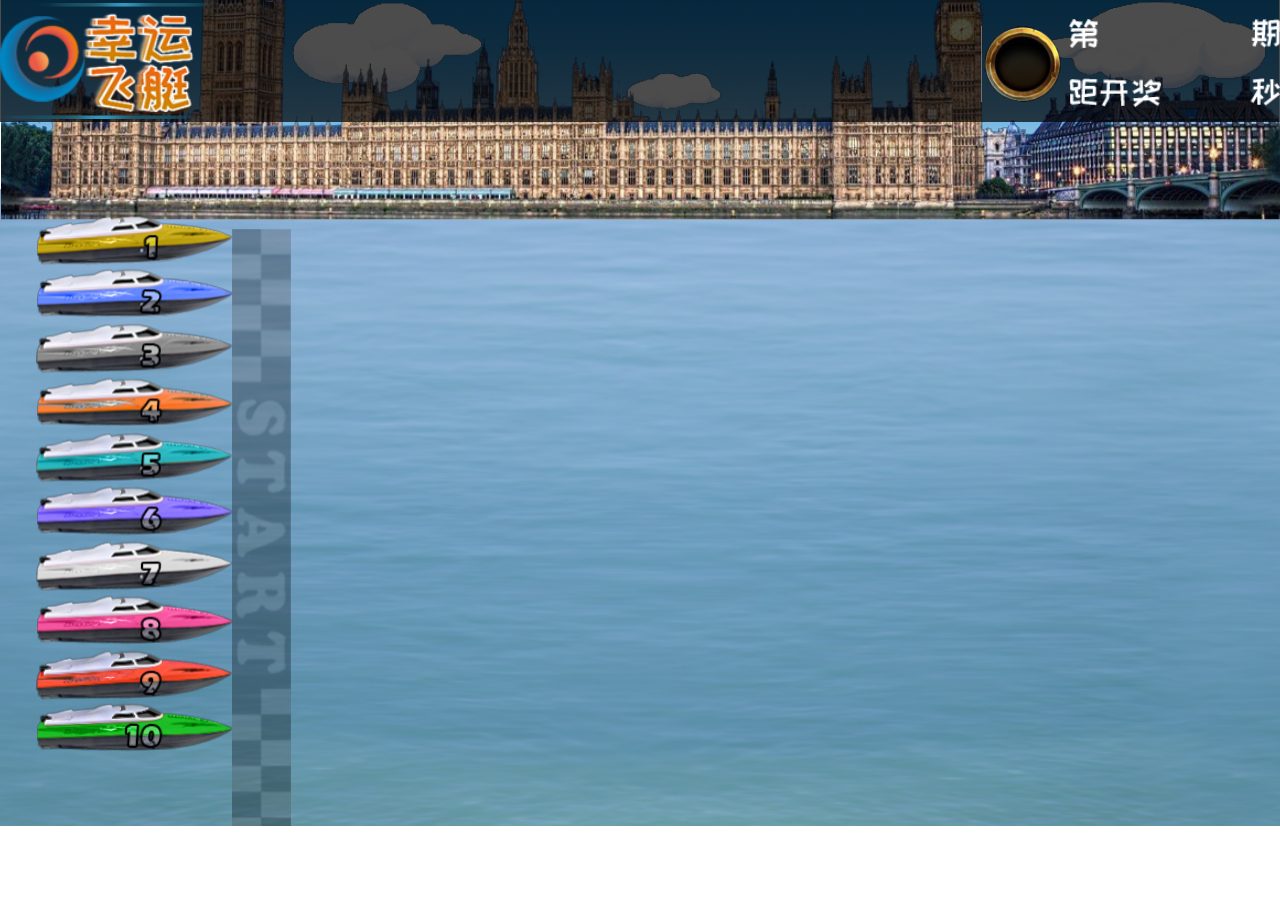
<file: ygft/index.html>
<!DOCTYPE html>
<html>
	<head>
		<meta charset="utf-8">
		<meta name="format-detection" content="telephone=no">
		<meta name="viewport" content="width=device-width,initial-scale=1.0,minimum-scale=1.0,maximum-scale=1.0,user-scalable=no" />
		
		<title></title>
		<style>
			#ygsc .fantan,
			#ygsc .notfantan{
				display: none;
			}
		</style>
	</head>
	<link rel="stylesheet" href="../css/spine.css" type="text/css">
<body id="ygsc">
	
	<div id="Animation">
		<header id="headinfo">
			<ul>
				<li class="logoimg">
					<div class="alllogo"><img width="100%" src="../img/logo.png"></div>
					<div class="notfantan gamelogo "><img  width="100%" src="../img/logo/ygft.png"></div>
					<div class="fantan gamelogo_ft"><img  width="100%" src="../img/logo/xyft_ft.png"></div>
				</li>
				<li class="qiuhaos">
					<dl>
						<dd><span class=""></span></dd>
						<dd><span class=""></span></dd>
						<dd><span class=""></span></dd>
						<dd><span class=""></span></dd>
						<dd><span class=""></span></dd>
						<dd><span class=""></span></dd>
						<dd><span class=""></span></dd>
						<dd><span class=""></span></dd>
						<dd><span class=""></span></dd>
						<dd><span class=""></span></dd>
					</dl>
				</li>
				<li class="fantan">
					<div><i></i><span id="fantan"></span></div>
				</li>
				<li class="gameinfo">
					<p class="tip1"><img width="100%" src="../img/tip1.png" /><span id="drawIssue" style=""></span></p>
					<p class="tip2"><img width="100%" src="../img/tip2.png" /><span id="daojitime" style="font-size: 3vw;top:-0.035vw"></span></p>
					<p class="tip3" style="display: none;"><img width="60%" src="../img/tip3.png" /></span></p>
				</li>
			</ul>
		</header>
		
		
		<div class="winFix">
			<ul>
				<li id="fix_no2"></li>
				<li id="fix_no1"></li>
				<li id="fix_no3"></li>
			</ul>
		</div>
		<div id="gameCanvas"></div>
		<div id="loading">
			<img src="../img/loading2.gif" />
		</div>
	</div>
	
	<script src="../js/jquery-3.1.0.min.js"></script>
	<script src="../js/three.min.js"></script>
    <!-- <script src="../js/Stats.js"></script>-->
	<script src="../js/spine-threejs.js"></script>
	<script src="../js/my-new-scene.js"></script>
<script>
	
	var saiche = {
		sence:null,
		vdata:{},
		fantan:"1",//是否蕃摊0不是；1是
		getData:{},
		urlType:"all",
		isPlaySence:false,//默认没有播放动画
		get_game_timmer:null,
		drawTime:null,
		isRefreshGetData:true,
		init:function(){
			var _this = this;
			
			var canshu = location.href.split('?')[1];
			if(canshu)
			{
				canshu = canshu.split("&");
				$.each(canshu,function(i,v){
					if(v&&(/^fantan=/).test(v)){
						_this.fantan = v.replace('fantan=', '');
					}
					if(v&&(/^type=/).test(v)){
						_this.urlType = v.replace('type=', '');
					}
				})
			}
			
			this.initPage();
			this.initData();
			this.sence = new mySence(this.vdata);
			this.sence.resetSpeed("fix")
			this.refresh();
			this.bind();
			this.onloadImg();
		},
		initPage:function(){
			if(this.urlType == "game")
			{
				$("#headinfo").hide()
			}else
			{
				$("#headinfo").show()
			}
			if(this.fantan == "1")
			{
				$("#Animation").addClass("Animation_ft")
				$(".fantan").show()
				$(".notfantan").hide()
			}else
			{
				$(".fantan").hide()
				$(".notfantan").show()
			}
		},
		onloadImg:function(){
			var img=new Image();
			img.src="../img/winFix.png";  
		},
		bind:function(){
			var _this = this;
			$(window).resize(function () {
				_this.sence.resize();
			})
			document.addEventListener("visibilitychange", function(){
		        if(document.hidden){
		            //这里写切换到后台的时候要保存的东西
		        }else{
		        	_this.resetplay()
		            //这里写重后台返回来的时候触发的方法    
		        }
		    });
		},
		initData:function(){
			var i = 0
			var fixChild = {}
			for(i;i<10;i++)
			{
				var y = 0+(0*i)
				var carnum = (i+1)
				fixChild["ship"+carnum] = {
					id:20+i,
					animationame: "run_ship_"+carnum,
					x: 0,
					y: -y,
					z: 20,
					speedx:1,
					play:false,
					visible:false,
					fixed:false,
				}
			}
			
			fixChild.mainpage = {
				id:2,
				animationame: "standby",
				x: 0,
				y: 0,
				z: 0,
				child:null,
				visible:true,
				play:true
			}
			
			this.vdata = {
				fix:{
					filename: "fix",
					visible:true,
					child:fixChild
				}
			}
		},
		refresh:function(){
			var _this = this;
			if(this.get_game_timmer)
			{
				clearInterval(this.get_game_timmer)
				this.get_game_timmer = null;
			}
			if(this.player_timmers)
			{
				clearInterval(this.player_timmers)
				this.player_timmers = null;
			}
			
			this.getGame();
			this.get_game_timmer = setInterval(function() {
				_this.getGame();
			}, 15000); 
		},
		refreshPlay:function()
		{
			var me = this;
			clearInterval(me.get_game_timmer)
			me.get_game_timmer = null;
			clearInterval(me.player_timmers)
			me.player_timmers = null;
			me.getGame();
			me.get_game_timmer = setInterval(function() {
				me.getGame();
			}, 15000); 
		},
		getGame: function() {
			var _this = this;
			$.ajax({
		         url: hostUrl +"index.php?r=sys/server-time",
		         type: "GET",
		         dataType: "jsonp",
		         jsonpCallback: "showData",  //指定回调函数名称
		         success: function (res) {
		         	if(res)
		         	{
		         		_this.getKJinfo(res)
		         	}else
		         	{
		         		_this.getGame();
		         	}
		            
		         },
		         error: function () {
		         	_this.getGame();
		         }
		  });
		},
		getKJinfo: function(res) {
			var _this = this;
			$.ajax({
		         url: hostUrl +"kaijiang/ygft.json?v="+(new Date().getTime()),
		         type: "GET",
		         dataType: "json",
		         success: function (data) {
		         	_this.getData = data
		         	if(!data)
		         	{
		         		//如果没有数据，那么重新获取
		         		_this.getGame();
		         	}
		         	if(data.drawTime != _this.drawTime)
					{
						_this.setData(data)
					}
					var djstime = parseInt(new Date( data.drawTime.replace(/-/g, '/')).getTime()/1000);    // 当前时间戳
					djstime = djstime - res.server_time
		         	
		         	
		         	if(_this.drawTime && data.drawTime != _this.drawTime)
		         	{
		         		
		         		//如果原来的期数已经设置并存在，
		         		//并且和新获取的期数时间不一样
		         		//说明已经开奖
		         		if(_this.sence.getIsPlay("mainpage","run_BG")  || _this.urlType == "head")
		         		{
		         			_this.showWin(data)
		         		}
		         		
		         		
		         	}else{
		         		//开盘状态需要倒计时
		         		_this.countDown(djstime,data);
						
		         	}
		         	_this.drawTime = data.drawTime
		         	djstime = null
		         },
		         error: function () {
		         	_this.getKJinfo(res);
		         }
			});
		},
		countDown:function (djstime,data) {
			
			var _this = this
			_this.setMyTime(djstime,data);
			if(_this.player_timmers)
			{
				clearInterval(_this.player_timmers);
				_this.player_timmers = null;
			}
			
			_this.player_timmers = setInterval(function(){
				djstime--;
				_this.setMyTime(djstime,data);
			},1000);
		},
		setMyTime:function (time,data) {
			var _this = this;
			if(time == 0 )
			{
				_this.isPlaySence = false
			}
			if(time<0)
			{
				$("#daojitime").html("")
				
				if(_this.isRefreshGetData)
				{
					
					_this.isRefreshGetData = false
					var t=null
					t = setTimeout(function(){
						_this.refreshPlay()
						clearTimeout(t)
						t = null
						_this.isRefreshGetData = true
					},1000)
					
				}
				//return false;
			}else
			{
				
				if(_this.urlType != "game")
				{
					var drawTime = data.drawTime.substr(10,6);
					$("#daojitime").html(time);
				}
			}
			//如果倒计时4秒，那么就需要跑车了，开关打开
			if( _this.sence.getloadIsComplete())
			{
				//如果当前动画还未播放
				if(!_this.isPlaySence)
				{
					_this.isPlaySence = true
					if(time <= 0)
					{
						//倒计时到第四秒的时候就需要跑车了
						_this.paoche()
					}else
					{
						//如果倒计时>4，那么要一直显示车载等待状态
						_this.standby()
					}
				}
			}
		},
		standby: function(res) {
			//显示等待状态
			this.sence.addplay("mainpage","standby",true)
			if(this.urlType != "game"){
				$(".tip2").show()
				$(".tip3").hide()
			}
			
		},
		paoche: function(res) {
			var _this = this
			//显示赛道
			//所有赛艇开始跑
			_this.sence.addplay("mainpage","run_BG",true)
			var i = 1
			for(i;i<=10;i++)
			{
				_this.sence.addplay("ship"+i,"run_ship_"+i,true)
			}
			var t2 = null;
			//四秒后
			t2 = setTimeout(function(){
				//右上角显示等待开奖字样
				if(_this.urlType != "game"){
					$(".tip2").hide()
					$(".tip3").show()
				}
				clearTimeout(t2)
				t2=null
			},1000)
			
//			var t3=null
//			t3 = setTimeout(function(){
//				_this.showWin(_this.getData)
//				clearTimeout(t3)
//				t3 = null
//			},1500)
		},
		showRush:function(code,speedx,delay){
			var _this = this
			var t1 = null
			t1 = setTimeout(function(){
				_this.sence.addplay("ship"+code,"run_ship_"+ code +"(rush)",true)
			
				_this.sence.setchildData({name:"ship"+code,data:{speedx : speedx,fixed : true}})
				clearTimeout(t1)
				t1=null
			},delay)
		},
		showWin : function(data){
			var _this = this;
			var i;
			for(i in data.code){
				var code = parseInt(data.code[i]);
				var speedx = 0;
				var delay = 600;
				if(i<=2)
				{
					speedx = 15 - (i*6/2);
					var delay = i+1
					delay *= delay
					_this.showRush(code,speedx,delay);
				}
			}
			
			//3秒后显示结束主场景
			var t1 = setTimeout(function(){
				var i = 1
				var arrName = []
				for(i;i<=10;i++)
				{
					arrName.push("ship"+i)
				}
				_this.sence.resetPlays(arrName)
				
				_this.sence.addplay("mainpage","win",true)
				clearTimeout(t1)
				t1=null
			},2500);
			var t4 = setTimeout(function(){
				
				_this.showHideWinNum("show",data.code[0],data.code[1],data.code[2])
				
				clearTimeout(t4)
				t4=null
				
			},2515);
//			var t5 = setTimeout(function(){
//				clearTimeout(t5)
//				t5=null
//			},2535);
			//10秒后，重置游戏画面，说明结束画面你用了15秒
			var t3 = null
			t3 = setTimeout(function(){
				_this.resetplay()
				clearTimeout(t3)
				t3=null
			},10000)
			
		},
		resetplay : function(){
			this.showHideWinNum()
			this.sence.resetPlays(["mainpage"])
			this.sence.resetSpeed("fix")
			this.refreshPlay()
			this.isPlaySence = false
			
		},
		showHideWinNum: function(type,no1,no2,no3){
			if(this.urlType != "head")
			{
				var type = arguments[0]
				if(type == "show")
				{
					var no1 = parseInt(arguments[1]);
					var no2 = parseInt(arguments[2]);
					var no3 = parseInt(arguments[3]);
					
					$("#fix_no1").addClass("n" + no1);
					$("#fix_no2").addClass("n" + no2);
					$("#fix_no3").addClass("n" + no3);
					
					$(".winFix").show()
				}else
				{
					$(".winFix").hide()
				}
			}
		},
		setData : function(data){
			var _this = this
			if(_this.urlType != "game"){
				//当前期数
				
				$("#drawIssue").html(data.drawIssue)
				if(_this.fantan == "1")
				{
					var fan = parseInt(data.code[0]) + parseInt(data.code[1]) + parseInt(data.code[2])
					fan = fan%4
					if(fan == 0)
					{
						fan = 4
					}
					$("#fantan").html(fan)
				}
				var i = 0
				for(i;i<10;i++)
				{
					var qiuhao = $(".qiuhaos dd:eq("+i+") span")
					qiuhao.removeClass()
					qiuhao.addClass("n"+parseInt(data.code[i]))
				}
				$("#ygsc .qiuhaos dl").show()
			
			}
		}
	}
	$(document).ready(function(){
	 	saiche.init()
	});

	
	
	
	
</script>
</body>
</html>
</file>
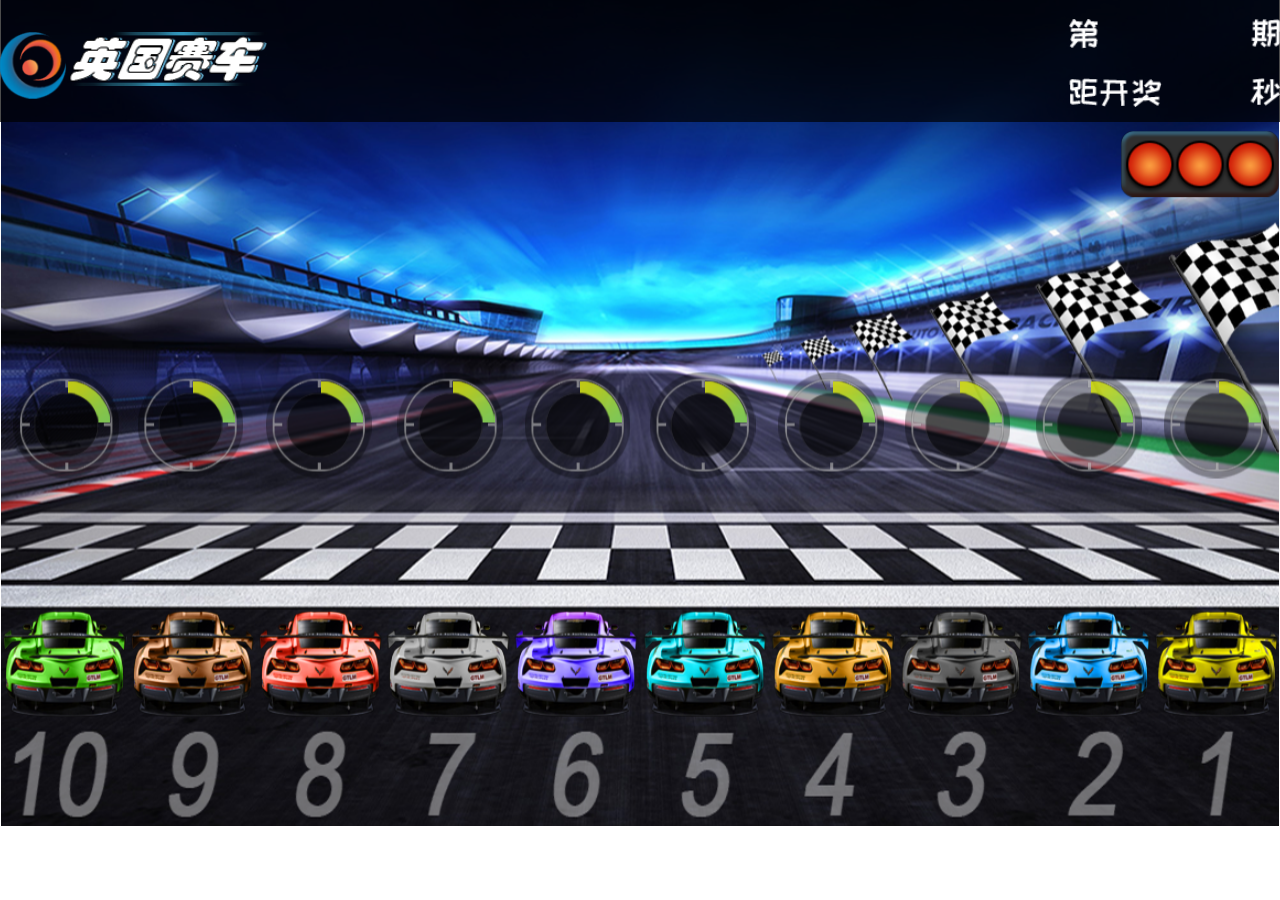
<file: ygsc/index.html>
<!DOCTYPE html>
<html>
	<head>
		<meta charset="utf-8">
		<meta name="format-detection" content="telephone=no">
		<meta name="viewport" content="width=device-width,initial-scale=1.0,minimum-scale=1.0,maximum-scale=1.0,user-scalable=no" />
		
		<title></title>
	</head>
	<link rel="stylesheet" href="../css/spine.css" type="text/css">
<body id="ygsc">
	
	<div id="Animation">
		<header id="headinfo">
			<ul>
				<li class="logoimg">
					<div class="alllogo"><img width="100%" src="../img/logo.png"></div>
					<div class="gamelogo"><img  width="100%" src="../img/logo/ygsc.png"></div>
				</li>
				<li class="qiuhaos">
					<dl>
						<dd><span class=""></span></dd>
						<dd><span class=""></span></dd>
						<dd><span class=""></span></dd>
						<dd><span class=""></span></dd>
						<dd><span class=""></span></dd>
						<dd><span class=""></span></dd>
						<dd><span class=""></span></dd>
						<dd><span class=""></span></dd>
						<dd><span class=""></span></dd>
						<dd><span class=""></span></dd>
					</dl>
				</li>
				<li class="gameinfo">
					<p class="tip1"><img width="100%" src="../img/tip1.png" /><span id="drawIssue"></span></p>
					<p class="tip2"><img width="100%" src="../img/tip2.png" /><span id="daojitime"></span></p>
					<p class="tip3" style="display: none;"><img width="60%" src="../img/tip3.png" /></span></p>
				</li>
			</ul>
		</header>
		<div class="winNum">
			<ul>
				<li><span class="no2"></span></li>
				<li><span class="no1"></span></li>
				<li><span class="no3"></span></li>
			</ul>
		</div>
		
		<div class="winCar">
			<ul>
				<li class="car_no2">
					<img src="../img/scno2/6.png"  />
				</li>
				<li class="car_no1">
					<img src="../img/scno1/10.png"  />
				</li>
				<li class="car_no3">
					<img src="../img/scno2/7.png"  />
				</li>
			</ul>
		</div>
		<div id="gameCanvas"></div>
		<div id="loading">
			<img src="../img/loading2.gif" />
		</div>
	</div>
	
	<script src="../js/jquery-3.1.0.min.js"></script>
	<script src="../js/three.min.js"></script>
    <!-- <script src="../js/Stats.js"></script>-->
	<script src="../js/spine-threejs.js"></script>
	<script src="../js/my-new-scene.js"></script>
<script>
	
	var saiche = {
		sence:null,
		vdata:{},
		getData:{},
		urlType:"all",
		isPlaySence:false,//默认没有播放动画
		get_game_timmer:null,
		drawTime:null,
		isRefreshGetData:true,
		init:function(){
			var _this = this;
			
			var canshu = location.href.split('?')[1];
			if(canshu)
			{
				canshu = canshu.split("&");
				$.each(canshu,function(i,v){
					
					if(v&&(/^type=/).test(v)){
						_this.urlType = v.replace('type=', '');
					}
				})
			}
			if(_this.urlType == "game")
			{
				$("#headinfo").hide()
			}else
			{
				$("#headinfo").show()
			}
			this.initData();
			this.sence = new mySence(this.vdata);
			this.sence.resetSpeed("onecar")
			this.refresh();
			this.bind();
			this.onloadImg();
		},
		onloadImg:function(){
			var i = 1
			for(i;i<=10;i++)
			{
				var img=new Image();
				img.src="../img/scno1/"+ i +".png";
				img=new Image();
				img.src="../img/scno2/"+ i +".png";
//			    img.onload=function(){
//			        xx();
//			　　
//			    }
			}
			
		        
		},
		bind:function(){
			var _this = this;
			$(window).resize(function () {
				_this.sence.resize();
			})
			document.addEventListener("visibilitychange", function(){
		        if(document.hidden){
		            //这里写切换到后台的时候要保存的东西
		        }else{
		        	_this.resetplay()
		            //这里写重后台返回来的时候触发的方法    
		        }
		    });
		},
		initData:function(){
			var i = 0
			var carChild = {}
			for(i;i<10;i++)
			{
				var y = 238+(45*i)
				var carnum = (i+1)
				carChild["car"+carnum] = {
					id:20+i,
					animationame: "run_car"+carnum,
					x: 0,
					y: -y,
					z: 20,
					speedx:1,
					play:false,
					fixed:false,
					visible:false
				}
			}
			var gameData = {
				mainpage:{
					filename: "mainpage",
					visible:true,
					child:{
						mainpage:{
							id:2,
							animationame: "standby",
							x: 0,
							y: 0,
							z: 0,
							child:null,
							visible:true,
							play:true
						}
					}
				},
				onecar:{
					filename: "onecar",
					visible:false,
					child:carChild
				}
			}
			
			if(this.urlType != "head")
			{
				this.vdata = gameData
			}
		},
		refresh:function(){
			var _this = this;
			if(this.get_game_timmer)
			{
				clearInterval(this.get_game_timmer)
				this.get_game_timmer = null;
			}
			if(this.player_timmers)
			{
				clearInterval(this.player_timmers)
				this.player_timmers = null;
			}
			
			this.getGame();
			this.get_game_timmer = setInterval(function() {
				_this.getGame();
			}, 15000); 
		},
		refreshPlay:function()
		{
			var me = this;
			clearInterval(me.get_game_timmer)
			me.get_game_timmer = null;
			clearInterval(me.player_timmers)
			me.player_timmers = null;
			me.getGame();
			me.get_game_timmer = setInterval(function() {
				me.getGame();
			}, 15000); 
		},
		getGame: function() {
			var _this = this;
			$.ajax({
		         url: hostUrl +"index.php?r=sys/server-time",
		         type: "GET",
		         dataType: "jsonp",
		         jsonpCallback: "showData",  //指定回调函数名称
		         success: function (res) {
		         	if(res)
		         	{
		         		_this.getKJinfo(res)
		         	}else
		         	{
		         		_this.getGame();
		         	}
		            
		         },
		         error: function () {
		         	_this.getGame();
		         }
		  });
		},
		getKJinfo: function(res) {
			var _this = this;
			$.ajax({
		         url: hostUrl +"kaijiang/ygsc.json?v="+(new Date().getTime()),
		         type: "GET",
		         dataType: "json",
		         success: function (data) {
		         	_this.getData = data
		         	if(!data)
		         	{
		         		//如果没有数据，那么重新获取
		         		_this.getGame();
		         	}
		         	if(data.drawTime != _this.drawTime)
					{
						_this.setData(data)
					}
					var djstime = parseInt(new Date( data.drawTime.replace(/-/g, '/')).getTime()/1000);    // 当前时间戳
					djstime = djstime - res.server_time
		         	
		         	
		         	if(_this.drawTime && data.drawTime != _this.drawTime)
		         	{
		         		
		         		//如果原来的期数已经设置并存在，
		         		//并且和新获取的期数时间不一样
		         		//说明已经开奖
		         		if(_this.sence.getIsPlay("mainpage","run_BG")  || _this.urlType == "head")
		         		{
		         			_this.showWin(data)
		         		}
		         		
		         		
		         	}else{
		         		//开盘状态需要倒计时
		         		_this.countDown(djstime,data);
						
		         	}
		         	_this.drawTime = data.drawTime
		         	djstime = null
		         },
		         error: function () {
		         	_this.getKJinfo(res);
		         }
			});
		},
		countDown:function (djstime,data) {
			
			var _this = this
			_this.setMyTime(djstime,data);
			if(_this.player_timmers)
			{
				clearInterval(_this.player_timmers);
				_this.player_timmers = null;
			}
			
			_this.player_timmers = setInterval(function(){
				djstime--;
				_this.setMyTime(djstime,data);
			},1000);
		},
		setMyTime:function (time,data) {
			var _this = this;
			if(time == 4 )
			{
				_this.isPlaySence = false
			}
			if(time<0)
			{
				$("#daojitime").html("")
				
				if(_this.isRefreshGetData)
				{
					
					_this.isRefreshGetData = false
					var t=null
					t = setTimeout(function(){
						_this.refreshPlay()
						clearTimeout(t)
						t = null
						_this.isRefreshGetData = true
					},1000)
					
				}
				//return false;
			}else
			{
				
				if(_this.urlType != "game")
				{
					var drawTime = data.drawTime.substr(10,6);
					$("#daojitime").html(time);
				}
			}
			//如果倒计时4秒，那么就需要跑车了，开关打开
			if( _this.sence.getloadIsComplete())
			{
				//如果当前动画还未播放
				if(!_this.isPlaySence)
				{
					_this.isPlaySence = true
					if(time <= 4)
					{
						//倒计时到第四秒的时候就需要跑车了
						_this.paoche()
					}else
					{
						//如果倒计时>4，那么要一直显示车载等待状态
						_this.standby()
					}
				}
			}
		},
		standby: function(res) {
			//显示等待状态
			this.sence.addplay("mainpage","standby",true)
			if(this.urlType != "game"){
				$(".tip2").show()
				$(".tip3").hide()
			}
			
		},
		paoche: function(res) {
			
			var _this = this
			//开始准备跑
			this.sence.addplay("mainpage","ready",false)
			
			var t = null;
			//四秒后
			t = setTimeout(function(){
				//显示赛道
				//所有赛车开始跑
				_this.sence.addplay("mainpage","run_BG",true)
				_this.sence.setVisibleForGroup("onecar",true)
				_this.sence.addPlayProup("onecar")
				clearTimeout(t)
				t=null
			},4000)
			var t2 = null;
			//四秒后
			t2 = setTimeout(function(){
				//右上角显示等待开奖字样
				if(_this.urlType != "game"){
					$(".tip2").hide()
					$(".tip3").show()
				}
				clearTimeout(t2)
				t2=null
			},5000)
			
//			var t3=null
//			t3 = setTimeout(function(){
//				_this.showWin(_this.getData)
//				clearTimeout(t3)
//				t3 = null
//			},8000)
		},
		showRush:function(code,speedx,delay){
			var _this = this
			var t1 = null
			t1 = setTimeout(function(){
				_this.sence.addplay("car"+code,"run_car"+ code +"_rush",true)
			
				_this.sence.setchildData({name:"car"+code,data:{speedx : speedx,fixed : true}})
				clearTimeout(t1)
				t1=null
			},delay)
		},
		showWin : function(data){
			var _this = this;
			var i;
			for(i in data.code){
				var code = parseInt(data.code[i]);
				var speedx = 0;
				var delay = 600;
				if(i<=2)
				{
					speedx = 15 - (i*6/2);
					var delay = i+1
					delay *= delay
					_this.showRush(code,speedx,delay);
				}
			}
			
			//3秒后显示结束主场景
			var t1 = setTimeout(function(){
				_this.sence.setVisibleForGroup("onecar",false);
				_this.sence.addplay("mainpage","finish",true);
				clearTimeout(t1)
				t1=null
			},2500);
			var t4 = setTimeout(function(){
				
				_this.showHideWinNum("show",data.code[0],data.code[1],data.code[2])
				
				clearTimeout(t4)
				t4=null
				
			},2515);
//			var t5 = setTimeout(function(){
//				clearTimeout(t5)
//				t5=null
//			},2535);
			//10秒后，重置游戏画面，说明结束画面你用了15秒
			var t3 = null
			t3 = setTimeout(function(){
				_this.resetplay()
				clearTimeout(t3)
				t3=null
			},10000)
			
		},
		resetplay : function(){
			this.showHideWinNum()
			this.sence.resetGroup(["onecar","mainpage"])
			this.sence.resetSpeed("onecar")
			this.refreshPlay()
			this.isPlaySence = false
			
		},
		showHideWinNum: function(type,no1,no2,no3){
			if(this.urlType != "head")
			{
				var type = arguments[0]
				if(type == "show")
				{
					var no1 = parseInt(arguments[1]);
					var no2 = parseInt(arguments[2]);
					var no3 = parseInt(arguments[3]);
					
					$(".no1").html(no1)
					$(".no2").html(no2)
					$(".no3").html(no3)
					
					$(".car_no1 img").attr("src","../img/scno1/"+no1+".png");
					$(".car_no2 img").attr("src","../img/scno2/"+no2+".png");
					$(".car_no3 img").attr("src","../img/scno2/"+no3+".png");
					
					$(".winNum").show()
					$(".winCar").show()
				}else
				{
					$(".winNum").hide()
					$(".winCar").hide()
				}
			}
		},
		setData : function(data){
			var _this = this
			if(_this.urlType != "game"){
				//当前期数
				if(_this.urlType != "game"){
					$("#drawIssue").html(data.drawIssue)
				}
				var i = 0
				for(i;i<10;i++)
				{
					var qiuhao = $(".qiuhaos dd:eq("+i+") span")
					qiuhao.removeClass()
					qiuhao.addClass("n"+parseInt(data.code[i]))
				}
				$("#ygsc .qiuhaos dl").show()
			
			}
		}
	}
	$(document).ready(function(){
	 	saiche.init()
	});

	
	
	
	
</script>
</body>
</html>
</file>
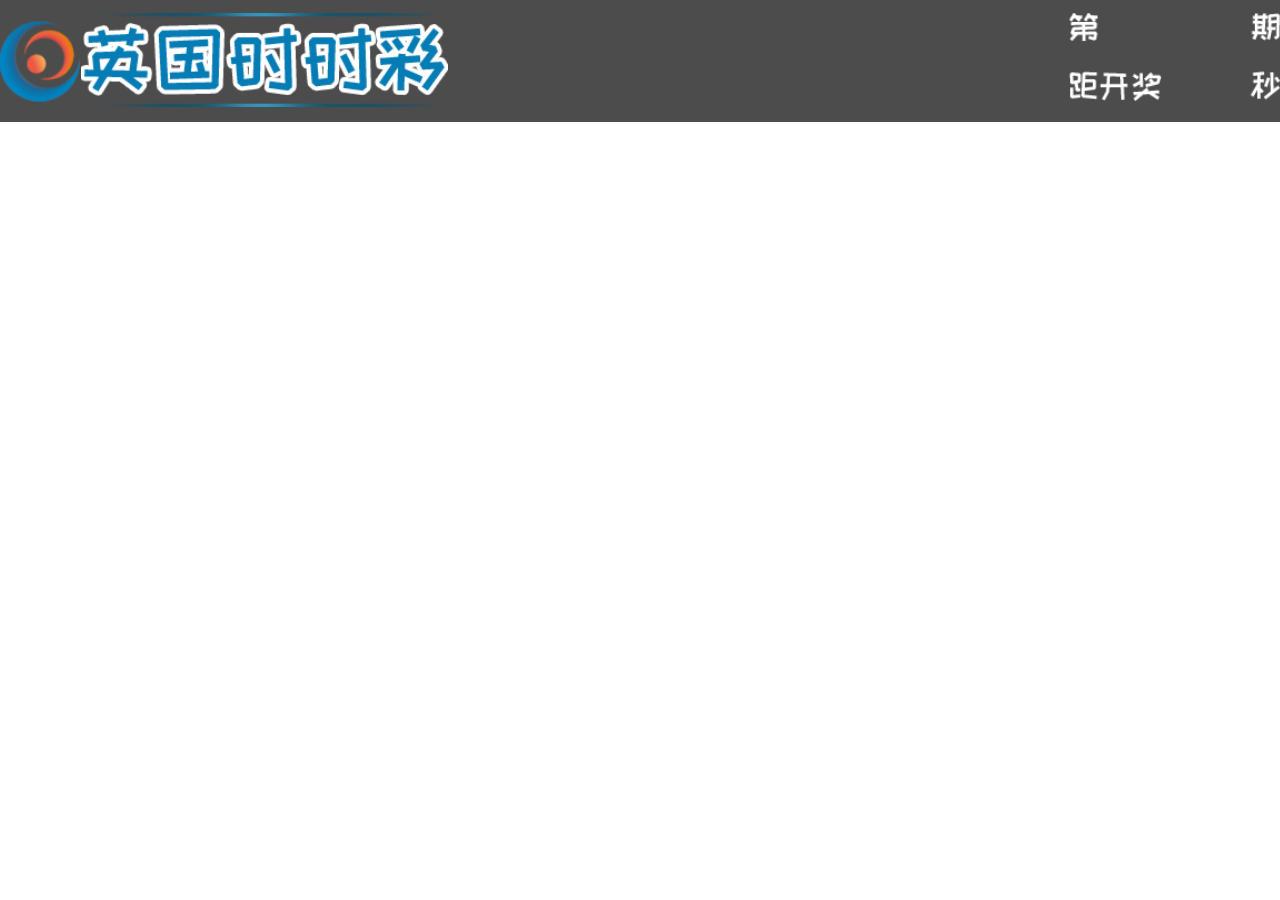
<file: ygssc/index.html>
<!DOCTYPE html>
<html>
	<head>
		<meta charset="utf-8">
		<meta name="format-detection" content="telephone=no">
		<meta name="viewport" content="width=device-width,initial-scale=1.0,minimum-scale=1.0,maximum-scale=1.0,user-scalable=no" />
		
		<title></title>
		<style>
			#ygsc .fantan,
			#ygsc .notfantan{
				display: none;
			}
		</style>
	</head>
	<link rel="stylesheet" href="../css/spine.css" type="text/css">
<body id="ssc">
	
	<div id="Animation">
		<header id="headinfo">
			<ul>
				<li class="logoimg">
					<div class="alllogo"><img width="100%" src="../img/logo.png"></div>
					<div class="gamelogo "><img  width="100%" src="../img/logo/ygssc.png"></div>
				</li>
				<li class="qiuhaos">
					<dl>
						<dd><span class=""></span></dd>
						<dd><span class=""></span></dd>
						<dd><span class=""></span></dd>
						<dd><span class=""></span></dd>
						<dd><span class=""></span></dd>
					</dl>
				</li>
				<li class="fantan">
					<div>
						<span id="fantan1"></span>
					</div>
					<div>
						<span id="fantan2"></span>
					</div>
				</li>
				<li class="gameinfo">
					<p class="tip1"><img width="100%" src="../img/tip1.png" /><span id="drawIssue" style=""></span></p>
					<p class="tip2"><img width="100%" src="../img/tip2.png" /><span id="daojitime" style="font-size: 3vw;top:-0.035vw"></span></p>
					<p class="tip3" style="display: none;"><img width="60%" src="../img/tip3.png" /></span></p>
				</li>
			</ul>
		</header>
		<div class="winNum">
			<ul>
				<li id="num_no0"><span></span></li>
				<li id="num_no1"><span></span></li>
				<li id="num_no2"><span></span></li>
				<li id="num_no3"><span></span></li>
				<li id="num_no4"><span></span></li>
			</ul>
		</div>
		<div id="gameCanvas"></div>
		<div id="loading">
			<img src="../img/loading2.gif" />
		</div>
	</div>
	
	<script src="../js/jquery-3.1.0.min.js"></script>
	<script src="../js/three.min.js"></script>
    <!-- <script src="../js/Stats.js"></script>-->
	<script src="../js/spine-threejs.js"></script>
	<script src="../js/my-new-scene.js"></script>
<script>
	
	var saiche = {
		sence:null,
		vdata:{},
		fantan:"0",//是否蕃摊0不是；1是
		getData:{},
		urlType:"all",
		isPlaySence:false,//默认没有播放动画
		get_game_timmer:null,
		drawTime:null,
		isRefreshGetData:true,
		init:function(){
			var _this = this;
			
			var canshu = location.href.split('?')[1];
			if(canshu)
			{
				canshu = canshu.split("&");
				$.each(canshu,function(i,v){
					if(v&&(/^fantan=/).test(v)){
						_this.fantan = v.replace('fantan=', '');
					}
					if(v&&(/^type=/).test(v)){
						_this.urlType = v.replace('type=', '');
					}
				})
			}
			
			this.initPage();
			this.initData();
			this.sence = new mySence(this.vdata);
			
			this.refresh();
			this.bind();
		},
		initPage:function(){
			if(this.urlType == "game")
			{
				$("#headinfo").hide()
			}else
			{
				$("#headinfo").show()
			}
			if(this.fantan == "1")
			{
				$("#Animation").addClass("Animation_ft")
				$(".fantan").show()
				$(".notfantan").hide()
			}else
			{
				$(".fantan").hide()
				$(".notfantan").show()
			}
		},
		bind:function(){
			var _this = this;
			$(window).resize(function () {
				_this.sence.resize();
			})
			document.addEventListener("visibilitychange", function(){
		        if(document.hidden){
		            //这里写切换到后台的时候要保存的东西
		        }else{
		        	_this.resetplay()
		            //这里写重后台返回来的时候触发的方法    
		        }
		    });
		},
		initData:function(){
			var i = 0
			var dxdsChild = {}
			for(i;i<5;i++)
			{
				var x2 = 287.5+(145*i)
				dxdsChild["dx"+i] = {
					id:20+i,
					animationame: "big",
					x: x2,
					y: -350,
					z: 20,
					play:false,
					visible:false
				}
				dxdsChild["ds"+i] = {
					id:20+i,
					animationame: "Singular",
					x: x2,
					y: -537.5,
					z: 20,
					play:false,
					visible:false
				}
			}
			var gameData = {
				mainpage:{
					filename: "mainpage",
					visible:true,
					child:{
						mainpage:{
							id:2,
							animationame: "standby",
							x: 0,
							y: 0,
							z: -1,
							child:null,
							play:false,
							visible:true
						}
					}
				},
				dxds:{
					filename: "dxds",
					visible:false,
					child:dxdsChild
				}
			}
			if(this.urlType == "head")
			{
				this.vdata = {}
			}else
			{
				this.vdata = gameData
			}
		},
		refresh:function(){
			var _this = this;
			if(this.get_game_timmer)
			{
				clearInterval(this.get_game_timmer)
				this.get_game_timmer = null;
			}
			if(this.player_timmers)
			{
				clearInterval(this.player_timmers)
				this.player_timmers = null;
			}
			
			this.getGame();
			this.get_game_timmer = setInterval(function() {
				_this.getGame();
			}, 15000); 
		},
		refreshPlay:function()
		{
			var me = this;
			clearInterval(me.get_game_timmer)
			me.get_game_timmer = null;
			clearInterval(me.player_timmers)
			me.player_timmers = null;
			me.getGame();
			me.get_game_timmer = setInterval(function() {
				me.getGame();
			}, 15000); 
		},
		getGame: function() {
			var _this = this;
			$.ajax({
		         url: hostUrl +"index.php?r=sys/server-time",
		         type: "GET",
		         dataType: "jsonp",
		         jsonpCallback: "showData",  //指定回调函数名称
		         success: function (res) {
		         	if(res)
		         	{
		         		_this.getKJinfo(res)
		         	}else
		         	{
		         		_this.getGame();
		         	}
		            
		         },
		         error: function () {
		         	_this.getGame();
		         }
		  });
		},
		getKJinfo: function(res) {
			var _this = this;
			$.ajax({
		         url: hostUrl +"kaijiang/ygssc.json?v="+(new Date().getTime()),
		         type: "GET",
		         dataType: "json",
		         success: function (data) {
		         	_this.getData = data
		         	if(!data)
		         	{
		         		//如果没有数据，那么重新获取
		         		_this.getGame();
		         	}
		         	if(data.drawTime != _this.drawTime)
					{
						_this.setData(data)
					}
					var djstime = parseInt(new Date( data.drawTime.replace(/-/g, '/')).getTime()/1000);    // 当前时间戳
					djstime = djstime - res.server_time
		         	
		         	
		         	if(_this.drawTime && data.drawTime != _this.drawTime)
		         	{
		         		
		         		//如果原来的期数已经设置并存在，
		         		//并且和新获取的期数时间不一样
		         		//说明已经开奖
		         		if(_this.sence.getIsPlay("mainpage","start")  || _this.urlType == "head")
		         		{
		         			_this.showWin(data)
		         		}
		         		
		         		
		         	}else{
		         		//开盘状态需要倒计时
		         		_this.countDown(djstime,data);
						
		         	}
		         	_this.drawTime = data.drawTime
		         	djstime = null
		         },
		         error: function () {
		         	_this.getKJinfo(res);
		         }
			});
		},
		countDown:function (djstime,data) {
			
			var _this = this
			_this.setMyTime(djstime,data);
			if(_this.player_timmers)
			{
				clearInterval(_this.player_timmers);
				_this.player_timmers = null;
			}
			
			_this.player_timmers = setInterval(function(){
				djstime--;
				_this.setMyTime(djstime,data);
			},1000);
		},
		setMyTime:function (time,data) {
			var _this = this;
			if(time == 0 )
			{
				_this.isPlaySence = false
			}
			if(time<0)
			{
				$("#daojitime").html("")
				
				if(_this.isRefreshGetData)
				{
					
					_this.isRefreshGetData = false
					var t=null
					t = setTimeout(function(){
						_this.refreshPlay()
						clearTimeout(t)
						t = null
						_this.isRefreshGetData = true
					},1000)
					
				}
				//return false;
			}else
			{
				
				if(_this.urlType != "game")
				{
					var drawTime = data.drawTime.substr(10,6);
					$("#daojitime").html(time);
				}
			}
			//如果倒计时4秒，那么就需要跑车了，开关打开
			if( _this.sence.getloadIsComplete())
			{
				//如果当前动画还未播放
				if(!_this.isPlaySence)
				{
					_this.isPlaySence = true
					if(time <= 0)
					{
						//倒计时到第四秒的时候就需要跑车了
						_this.paoche()
					}else
					{
						//如果倒计时>4，那么要一直显示车载等待状态
						_this.standby()
					}
				}
			}
		},
		standby: function(res) {
			//显示等待状态
			this.sence.addplay("mainpage","standby",true)
			if(this.urlType != "game"){
				$(".tip2").show()
				$(".tip3").hide()
			}
			
		},
		paoche: function(res) {
			var _this = this
			//开始准备跑
			this.sence.addplay("mainpage","start",false)
			var t2 = null;
			//四秒后
			t2 = setTimeout(function(){
				//右上角显示等待开奖字样
				if(_this.urlType != "game"){
					$(".tip2").hide()
					$(".tip3").show()
				}
				clearTimeout(t2)
				t2=null
			},1000)
			
//			var t3=null
//			t3 = setTimeout(function(){
//				_this.showWin(_this.getData)
//				clearTimeout(t3)
//				t3 = null
//			},10000)
		},
		showWin : function(data){
			var _this = this;
			_this.sence.addplay("mainpage","open",false)
			if(this.urlType != "head")
			{
				var i;
				$(".winNum span").removeClass()
				for(i in data.code){
					var x = 115+(58*i)
					var code = parseInt(data.code[i])
					$("#num_no"+(i)+" span").addClass("n"+code)
					
					//_this.sence.addImg("img/"+data.code[i]+".png","kjnum"+i,x,-177,23,38,38)
					if(code >= 5)
					{
						_this.sence.addplay("dx"+i,"big",true)
					}else
					{
						_this.sence.addplay("dx"+i,"small",true)
					}
					
					if((data.code[i])%2 ==0)
					{
						_this.sence.addplay("ds"+i,"Evennumbers",false)
					}else
					{
						_this.sence.addplay("ds"+i,"Singular",false)
					}
				}
				var t = null;
				t = setTimeout(function(){
					_this.sence.setVisibleForGroup("dxds",true)
					$(".winNum").show()
					clearTimeout(t)
					t=null
				},500)
			}
			var t1 = null;
			t1 = setTimeout(function(){
				_this.sence.resetGroup(["dxds"])
				$(".winNum").hide()
				clearTimeout(t1)
				t1=null
			},2500)
			//10秒后，重置游戏画面，说明结束画面你用了15秒
			var t2 = null
			t2 = setTimeout(function(){
				_this.resetplay()
				clearTimeout(t2)
				t2=null
			},3300)
			
		},
		resetplay : function(){
			this.showHideWinNum()
			this.sence.resetPlays(["mainpage"])
			this.sence.resetSpeed("fix")
			this.refreshPlay()
			this.isPlaySence = false
			
		},
		showHideWinNum: function(type,no1,no2,no3){
			if(this.urlType != "head")
			{
				var type = arguments[0]
				if(type == "show")
				{
					var no1 = parseInt(arguments[1]);
					var no2 = parseInt(arguments[2]);
					var no3 = parseInt(arguments[3]);
					
					$("#fix_no1").addClass("n" + no1);
					$("#fix_no2").addClass("n" + no2);
					$("#fix_no3").addClass("n" + no3);
					
					$(".winFix").show()
				}else
				{
					$(".winFix").hide()
				}
			}
		},
		setData : function(data){
			var _this = this
			if(_this.urlType != "game"){
				//当前期数
				
				$("#drawIssue").html(data.drawIssue)
				if(_this.fantan == "1")
				{
					var fan = parseInt(data.code[0]) + parseInt(data.code[1]) + parseInt(data.code[2]) + parseInt(data.code[3]) + parseInt(data.code[4])
					$("#fantan2").html(fan)
					fan = fan%4
					if(fan == 0)
					{
						fan = 4
					}
					$("#fantan1").html(fan)
				}
				var i = 0
				for(i;i<5;i++)
				{
					var qiuhao = $(".qiuhaos dd:eq("+i+") span")
					qiuhao.removeClass()
					qiuhao.addClass("n"+parseInt(data.code[i]))
				}
				$(".qiuhaos dl").show()
			
			}
		}
	}
	$(document).ready(function(){
	 	saiche.init()
	});

	
	
	
	
</script>
</body>
</html>
</file>
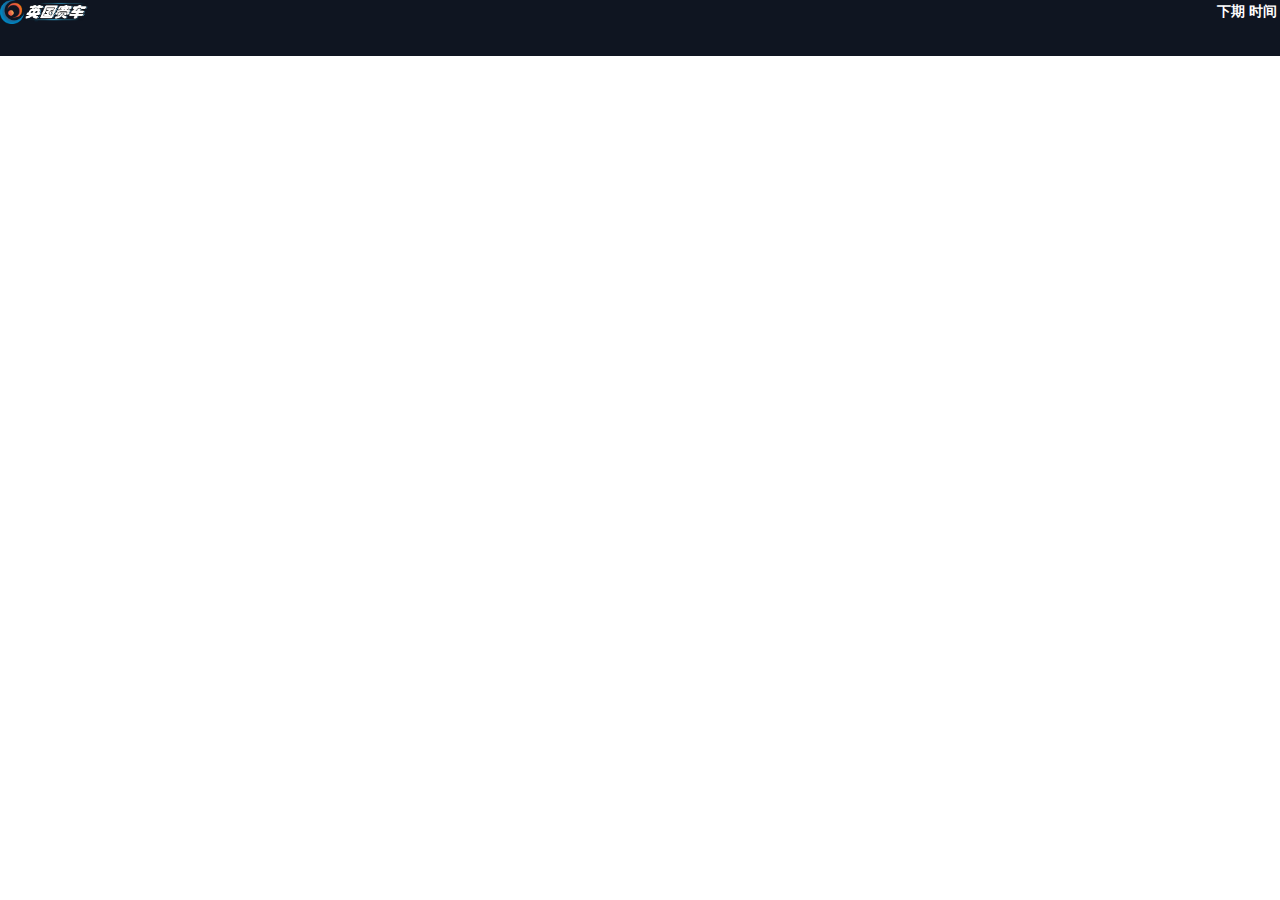
<file: cqssc/head.html>
<!DOCTYPE html>
<html>
	<head>
		<meta charset="utf-8">
		<meta name="format-detection" content="telephone=no">
		<meta name="viewport" content="width=device-width,initial-scale=1.0,minimum-scale=1.0,maximum-scale=1.0,user-scalable=no" />
		<title></title>
		<script src="js/jquery-3.1.0.min.js"></script>
	</head>
	<style>
		* { margin: 0; padding: 0; list-style: none;}
		#Animation{
			position: absolute; width: 100% ;height: 100%;
		}
		#logo{
			position: absolute; width: 100% ;height: 3.5em;z-index: 1;
			background: #0f1521;
			color: #fff;
		}
		#logo img {
			position: absolute;
			left: 0;
			height: 1.5em;
			/*top: 0.25em;*/
		}
		
		#logo .info{
			position: absolute;
			right: 0.25em;
			top: 0.25em;
			width: 70%;
			text-align: right;
			font-size: 0.85em;
			font-weight: bold;
		}
		.qiuhao{
			text-align: left;
			margin: 1.5em 0 0 0em;
		}
		.qiuhao dl dd{
			background: url(img/num.png);
			background-size:auto 100% ;
			display: inline-block;
			width: 1.8em;
			height: 1.8em;
			margin: 0.1em;
		}
		.qiuhao dl dd.n2{
			background-position-x: -1.8em;
		}
		.qiuhao dl dd.n3{
			background-position-x: -3.6em;
		}
		.qiuhao dl dd.n4{
			background-position-x: -5.4em;
		}
		.qiuhao dl dd.n5{
			background-position-x: -7.2em;
		}
		.qiuhao dl dd.n6{
			background-position-x: -9em;
		}
		.qiuhao dl dd.n7{
			background-position-x: -10.8em;
		}
		.qiuhao dl dd.n8{
			background-position-x: -12.6em;
		}
		.qiuhao dl dd.n9{
			background-position-x: -14.4em;
		}
		.qiuhao dl dd.n10{
			background-position-x: -16.2em;
		}
	</style>
<body>
	<div id="Animation">
		<div id="logo">
			<img src="img/logo.png" height="24px" />
			<div class="isshow qiuhao"></div>
			<div class="isshow info">
				<p>
					下期 <span id="drawIssue"></span>
					时间 <span id="drawTime"></span>
				</p>
			</div>
		</div>
	</div>
<script>
	
	var saiche = {
		get_game_timmer:null,
		drawTime:null,
		isRefreshGetData:true,
		init:function(){
			var _this = this;
			
			
			_this.refresh();
		},
		refresh:function(){
			var _this = this;
			if(this.get_game_timmer)
			{
				clearInterval(this.get_game_timmer)
				this.get_game_timmer = null;
			}
			if(this.player_timmers)
			{
				clearInterval(this.player_timmers)
				this.player_timmers = null;
			}
			
			this.getGame();
			this.get_game_timmer = setInterval(function() {
				_this.getGame();
			}, 15000); 
		},
		refreshPlay:function()
		{
			var me = this;
			clearInterval(me.get_game_timmer)
			me.get_game_timmer = null;
			clearInterval(me.player_timmers)
			me.player_timmers = null;
			me.getGame();
			me.get_game_timmer = setInterval(function() {
				me.getGame();
			}, 15000); 
		},
		getGame: function() {
			var _this = this;
			$.ajax({
		         url: "http://f1.ss99.co/index.php?r=sys/server-time",
		         type: "GET",
		         dataType: "jsonp",
		         jsonpCallback: "showData",  //指定回调函数名称
		         success: function (res) {
		            _this.getKJinfo(res)
		         }
		  });
		},
		getKJinfo: function(res) {
			var _this = this;
			$.ajax({
		         url: "http://f1.ss99.co/kaijiang/ygsc.json?v=1558406231542",
		         type: "GET",
		         dataType: "json",
		         success: function (data) {
		         	if(_this.drawTime && data.drawTime != _this.drawTime)
		         	{
		         		//说明已经开奖
		         		_this.drawTime = data.drawTime
		         		setTimeout(function(){
							$(".isshow").show()
						},10100)
		         		
		         	}else{
						
		         		var drawTime = data.drawTime
		         		_this.drawTime = data.drawTime
						drawTime = parseInt(new Date(drawTime.replace(/-/g, '/')).getTime()/1000);    // 当前时间戳
						
						var djstime = drawTime - res.server_time
						_this.countDown(djstime);//开盘状态需要倒计时
						
		         	}
		         	_this.setData(data);
		         }
			});
		},
		countDown:function (djstime) {
			var _this = this
			_this.setMyTime(djstime);
			clearInterval(_this.player_timmers);
			_this.player_timmers = null;
			_this.player_timmers = setInterval(function () {
				djstime--;
				_this.setMyTime(djstime);
			}, 1000);
		},
		setMyTime:function (time) {
			var _this = this;
			
			if(time<0)
			{
				$(".isshow").hide()
				
				if(_this.isRefreshGetData)
				{
					_this.isRefreshGetData = false
					var t=null
					t = setTimeout(function(){
						_this.refreshPlay()
						clearTimeout(t)
						_this.isRefreshGetData = true
					},1000)
					
				}
				return false;
			}
			
			
			
			
		},
		setData : function(data){
			$("#drawIssue").html(data.drawIssue)
			var drawTime = data.drawTime.substr(10,6);
			$("#drawTime").html(drawTime)
			var htm = "<dl class='ygscNum'>"
			for(i in data.code)
			{
				htm+= "<dd class='n"+ data.code[i] +"'></dd>"
				//console.log(data.code[i])
			}
			htm += "</dl>"
			$(".qiuhao").html(htm)
		},
	}
	$(document).ready(function(){
	 	saiche.init()
	});

	
	
	
	
</script>
</body>
</html>
</file>
<file: css/spine.css>
* {margin: 0; padding: 0; list-style: none;font-family: "微软雅黑";}
#Animation{
	position: relative;
	z-index: -1;
	/*height: 64vw;*/
	/*background: #000;*/
}
#gameCanvas{
	float: left;
}
#loading{
	position: absolute; width: 100% ;height: 100%;
	background: rgba(0,0,0,0.1);
	z-index: 2;
	text-align: center;
	line-height: 10em;
}

#headinfo{
	z-index: 3;
	position: absolute; 
	width: 100% ;
	background-size: 100%;
	display: none;
	background: rgba(0,0,0,.7);
	height: 9.5vw;
	
}

#ygsc #headinfo ul li {
	width: 16.5%;
	float: left;
	margin-top: 2.5vw;
}
#ygsc  #headinfo ul .logoimg{width: 21%;}
#ygsc  #headinfo ul .qiuhaos{width: 62%;}
.gameinfo{width: 16.5%;float: right;}
#headinfo ul li img{
	max-width: 100%;
	float: left;
}
#headinfo ul li.logoimg div{
	float: left;
}
#ygsc #headinfo ul li.logoimg .alllogo{
	width: 25%;
}
#ygsc #headinfo ul li.logoimg .gamelogo{
	width: 75%;
}
#headinfo ul li dl{
	overflow: auto;
	margin-top: -0.75vw;
}
#ygsc #headinfo ul li dl dd{
	width: 10%;
	float: left;
}
.qiuhaos dl{display: none;}
#ygsc .qiuhaos span{
	background: url(../img/scqiuhao_max.png) no-repeat;
	background-size: 200% auto;
	display: block;
	margin: 0 auto;
	width: 6.1vw;
	height: 6.1vw;
}
#ygsc .n2,
#ygsc .qiuhaos span.n2{
	background-position-x:100%!important;
}
#ygsc .n3,
#ygsc .qiuhaos span.n3{
	background-position-y:25%!important;
}
#ygsc .n4,
#ygsc .qiuhaos span.n4{
	background-position-x:100%!important;
	background-position-y:25%!important;
}
#ygsc .n5,
#ygsc .qiuhaos span.n5{
	background-position-y:50%!important;
}
#ygsc .n6,
#ygsc .qiuhaos span.n6{
	background-position-x:100%!important;
	background-position-y:50%!important;
}
#ygsc .n7,
#ygsc .qiuhaos span.n7{
	background-position-y:75%!important;
}
#ygsc .n8,
#ygsc .qiuhaos span.n8{
	background-position-x:100%!important;
	background-position-y:75%!important;
}
#ygsc .n9,
#ygsc .qiuhaos span.n9{
	background-position-y:100%!important;
}
#ygsc .n10,
#ygsc .qiuhaos span.n10{
	background-position-x:100%!important;
	background-position-y:100%!important;
}
.gameinfo{
	text-align: left;
	float: right!important;
}
.gameinfo .tip2,
.gameinfo .tip3{
	/*display: none;*/
}
.gameinfo .tip1{
	margin-top: -1vw;
	height: 2vw;
	position: relative;
	text-align: center;
}
.gameinfo .tip1 #drawIssue{
	
	display: block;
	position: absolute;
	top: 0vw;
	left: 0vw;
	color: #ffdd00;
	/*background: #fff;*/
	width: 100%;
	height: 100%;
	line-height: 1em;
	vertical-align: middle;
	text-align: center;
	font-size: 2.65vw;
	/*transform-origin:0 0;*/
	transform: scale(0.7);
	
}
.gameinfo .tip3,
.gameinfo .tip2{
	margin-top: 2.5vw;
	position: relative;
	
}
.gameinfo .tip2 #daojitime{
	display: block;
	position: absolute;
	top: -0.65vw;
	left: 7.5vw;
	color: #ffdd00;
	width: 6.5vw;
	height: 2.5vw;
	line-height: 1em;
	text-align: center;
	font-size: 4vw;
}
#ygsc .winNum{
	position: absolute;
	width: 82%;
	left: 9%;
	top: 20.25vw;
	font-size:4.25vw ;
}
#ygsc .winNum ul li{
	width: 33%;
	float: left;
	text-align: center;
	color: #fff;line-height: 1em;
}
#ygsc .winNum ul li span.no1{
	position: relative;
	top: -2.5vw;
	left: 0.25vw;
}

#ygsc .winNum ul li span.no3{
	position: relative;
	left: 0.25vw;
}
#ygsc .winCar{
	position: absolute;
	width: 100%;
	left: 0%;
	top: 28vw;
	animation:myscale 4s infinite ease-in-out;
	-webkit-animation:myscale 4s infinite ease-in-out; /*Safari and Chrome*/
	display: none;
}
@keyframes myscale
{
 	0%{
	    transform: scale(0.8);
	} 12.5%{
	    transform: scale(1);
	} 87.5%{
	    transform: scale(1);
	} 100%{
	    transform: scale(0.8);
	}

}

@-webkit-keyframes myscale /*Safari and Chrome*/
{
from transform:scale(0.6,0.6);}
to {transform:scale(1,1);}
}
#ygsc .winCar ul li{
	width: 33%;
	float: left;
	text-align: center;
	color: #fff;line-height: 1em;
}
#ygsc .winCar ul li img{
	max-width: 100%;
}
#ygsc .winCar ul li{
	position: absolute;
}
#ygsc .winCar ul li.car_no2{
	width: 40%;
	left: -2%;
	top: 0;
	z-index: 5;
}
#ygsc .winCar ul li.car_no1{
	width: 50%;
	left: 25%;
	top: -3vw;
	z-index: 6;
}
#ygsc .winCar ul li.car_no3{
	width: 40%;
	right: -2%;
	top: 0;
	z-index: 5;
}
#ygsc .winCar ul li.car_no3 img{
	transform:rotateY(180deg);
}


/*蕃摊*/
#ygsc .Animation_ft #headinfo ul li.logoimg{
	width: 15%;
}
#ygsc .Animation_ft #headinfo ul li.logoimg .alllogo{
	width: 45%;
	margin-top: -1.25vw;
}
#ygsc #headinfo ul li.logoimg .gamelogo_ft{
	position: absolute;
	left: 0;
	top: 0.2vw;
	width: 17vw;
}
#ygsc .Animation_ft #headinfo ul .qiuhaos{
	width: 61%;	
}
#ygsc .Animation_ft #headinfo ul  .fantan{
	width: 7%;	
}
#ygsc .Animation_ft #headinfo ul  .fantan div{
	
	background: url(../img/show1.png) no-repeat center;
	background-size:auto 100%;
	width: 90%;
	text-align: center;
	height: 6vw;
	line-height: 6vw;
	border-left: 1px solid #6f6f6f;
	color: #fff;
	margin-top: -0.5vw;
	float: right;
}
/*#ygsc .Animation_ft #headinfo .qiuhaos span{
	width: 6.1vw;
	height: 6.1vw;
}*/

.winFix{
	position: absolute;
	width: 100%;
	left: 0%;
	top: 31vw;
	display: none;
}

.winFix li{
	position: absolute;
	background: url(../img/winFix.png) no-repeat;
	background-size: 200% auto;
	width:  40%;
	left: -2%;
	height:  9.5vw;
	z-index: 5;
	text-align: center;
	color: #fff;line-height: 1em;
	animation:myFixScale 2s infinite ease-in-out;
	-webkit-animation:myFixScale 2s infinite ease-in-out; /*Safari and Chrome*/
}
.winFix li#fix_no1{
	z-index: 6;
	width: 60%;
	height: 14.35vw;
	left: 20%;
	top: 12vw;
}
.winFix li#fix_no3{
	right: -2%;
	left: auto;
	transform: scale(0.9);
}
@keyframes myFixScale
{
 	0%{
	    transform: scale(1);
	} 50%{
	    transform: scale(0.9);
	} 100%{
	    transform: scale(1);
	}

}

#ssc #headinfo ul li {
	width: 16.5%;
	float: left;
	margin-top: 2vw;
}
#ssc #headinfo ul li.logoimg{
	width: 35%;
	margin-top: 1vw;
}
#ssc #headinfo ul li.logoimg .alllogo{
	width: 18%;
	position: relative;
	top: 0.65vw;
}
#ssc #headinfo ul li.logoimg .gamelogo {
	width: 82%;
}
#ssc #Animation .qiuhaos{
	width: 48%;
	margin-top: 1.75vw;
}
#ssc #Animation.Animation_ft .qiuhaos{
	width: 33%;
}
#ssc #Animation.Animation_ft .fantan {
    width: 15%;
}

#ssc .qiuhaos dl{
	width: 90%;
	margin: 0 auto;
}
#ssc .Animation_ft .qiuhaos dl{width: 100%;}
#ssc .qiuhaos span{
	background: url(../img/shuzi_max.png) no-repeat;
	background-size: 200% auto;
	display: block;
	margin: 0 auto;
	width: 6.1vw;
	height: 6.1vw;
}
#ssc #Animation.Animation_ft .qiuhaos span{
	background: url(../img/sscqiuhao_max.png) no-repeat;
	background-size: 200% auto;
}
#ssc #headinfo ul li dl dd{
	width: 20%;
	float: left;
}

#ssc .n1{
	background-position-x:100%!important;
	background-position-y:0%!important;
}

#ssc .n2{
	background-position-x:0%!important;
	background-position-y:20%!important;
}
#ssc .n3{
	background-position-x:100%!important;
	background-position-y:20%!important;
}
#ssc .n4{
	background-position-x:0%!important;
	background-position-y:40%!important;
}
#ssc .n5{
	background-position-x:100%!important;
	background-position-y:40%!important;
}
#ssc .n6{
	background-position-x:0%!important;
	background-position-y:60%!important;
}
#ssc .n7{
	background-position-x:100%!important;
	background-position-y:60%!important;
}
#ssc .n8{
	background-position-x:0%!important;
	background-position-y:80%!important;
}
#ssc .n9{
	background-position-x:100%!important;
	background-position-y:80%!important;
}
#ssc .n10{
	background-position-x:0%!important;
	background-position-y:100%!important;
}
#ssc .n11{
	background-position-x:100%!important;
	background-position-y:100%!important;
}

#ssc .Animation_ft #headinfo .n1{
	background-position-x:100%!important;
	background-position-y:0%!important;
}

#ssc .Animation_ft #headinfo .n2{
	background-position-y:25%!important;
}
#ssc .Animation_ft #headinfo .n3{
	background-position-x:100%!important;
	background-position-y:25%!important;
}
#ssc .Animation_ft #headinfo .n4{
	background-position-y:50%!important;
}
#ssc .Animation_ft #headinfo .n5{
	background-position-x:100%!important;
	background-position-y:50%!important;
}
#ssc .Animation_ft #headinfo .n6{
	background-position-y:75%!important;
}
#ssc .Animation_ft #headinfo .n7{
	background-position-x:100%!important;
	background-position-y:75%!important;
}
#ssc .Animation_ft #headinfo .n8{
	background-position-y:100%!important;
}
#ssc .Animation_ft #headinfo .n9{
	background-position-x:100%!important;
	background-position-y:100%!important;
}
#ssc .Animation_ft .fantan div{
	box-sizing: border-box;
	background: url(../img/show1.png) no-repeat center center;
	background-size:auto 100%;
	width: 50%;
	height: 6.65vw;
	line-height: 6.65vw;
	border-left: 1px solid #6f6f6f;
	color: #fff;
	margin-top: -0.5vw;
	text-indent: 0.5vw;
	float: right;
	text-align: center;
}

#ssc .Animation_ft #headinfo .qiuhaos span{
	width: 5.85vw;
	height: 5.85vw;
}
#ssc .winNum{
	position: absolute;
	top: 33.5vw;
	width: 100%;
	display: none;
}
#ssc .winNum ul{
	width: 63%;
	margin: 0 auto;
}
#ssc .winNum li {
	width: 20%;
	float: left;
}
#ssc .winNum li {
	width: 20%;
	float: left;
}
#ssc .winNum li span{
	display: block;
	width: 8vw;
	margin: 0 auto;
	height: 8vw;
	background: url(../img/shuzi_max.png) no-repeat;
	background-size: 200% auto;
}
/*#ssc.jsks .winNum {display: block;}*/
#ssc.jsks .winNum ul li{
	width: 33.33%;
}
#ssc.jsks #headinfo ul li dl dd{
	width: 30%;
} 

#ssc.jsks .winNum ul{
	width: 50%;
	position: relative;
	top: -5vw;
}
#ssc.jsks .winNum li span{
	background: url(../img/jsksqiuhao_max.png) no-repeat;
	background-size: 200% auto;
	
}
#ssc.jsks .winNum li .n2{
	background-position-x:100%!important;
	background-position-y:0%!important;
}
#ssc.jsks .winNum li .n3{
	background-position-y:50%!important;
}
#ssc.jsks .winNum li .n4{
	background-position-x:100%!important;
	background-position-y:50%!important;
}
#ssc.jsks .winNum li .n5{
	background-position-y:100%!important;
}
#ssc.jsks .winNum li .n6{
	background-position-x:100%!important;
	background-position-y:100%!important;
}
#ssc.pcdd #headinfo ul li dl{
	width: 80%;
	margin: 0 auto;
}

#ssc.pcdd #headinfo ul li dl dd{
	width: 14%;
	color: #fff;
}
#ssc.pcdd .winNum{
	position: absolute;
	top: 10vw;
	width: 100%;
	display: none;
	transform: scale(0.6);
}

#ssc.pcdd .winNum ul{
	position: relative;
	left: 7vw;
	width: 65%;
}
#ssc.pcdd .winNum ul li{
	width: 25%;
	color: #fff;
	font-size: 4vw;
	line-height:4vw;
	position: relative;
}
#ssc.pcdd .winNum ul .qiu0{
	left: -1vw;
}
#ssc.pcdd .winNum ul .qiu1{
	left: -1.5vw;
}
#ssc.twbg #headinfo{
	background: none;
	color: #ffdd00;
	line-height: 3vw;
}
#ssc.twbg #headinfo #drawIssue{
	font-size: 3vw;
	float: left;
	margin:0.85vw 0 0 5vw;
}
#ssc.twbg #headinfo #daojitime{
	position: absolute;
	right: 0;
	margin:0.85vw 5.5vw 0 0 ;
	top: 0;
	display: block;
	width: 10vw;
	text-align: center;
}
#ssc.twbg .winNum{                                                                                                             
	top: 9vw;
}
#ssc.twbg .winNum ul {
    width: 70%;
    margin-left:16%;
}
#ssc.twbg .winNum ul li{
	width: 4.75%;
}
#ssc.twbg .winNum ul li img{
	max-width: 100%;
}


#ssc.lhc #headinfo ul li.logoimg{
	width: 30%;
	top: -0.15vw;
	position: relative;
}
#ssc.lhc #headinfo ul li.logoimg .alllogo{
	width: 22%;
}
#ssc.lhc #headinfo ul li.logoimg .gamelogo{
	position: absolute;
	right: -1vw;
	width: 100%;
}
#ssc.lhc #Animation .qiuhaos{
	position: absolute;
	top: -1vw;
	left: 25%;
	width: 58%;
}

#ssc.lhc #Animation .qiuhaos dl dd{
	width: 12.5%;
	text-align: center;
	color: #fff;
}
#ssc.lhc .qiuhaos span{
	background: none;
	width: 5vw;
    height: 5vw;
}
#ssc.lhc .qiuhaos p{
	font-size: 3vw;
}
</file>
